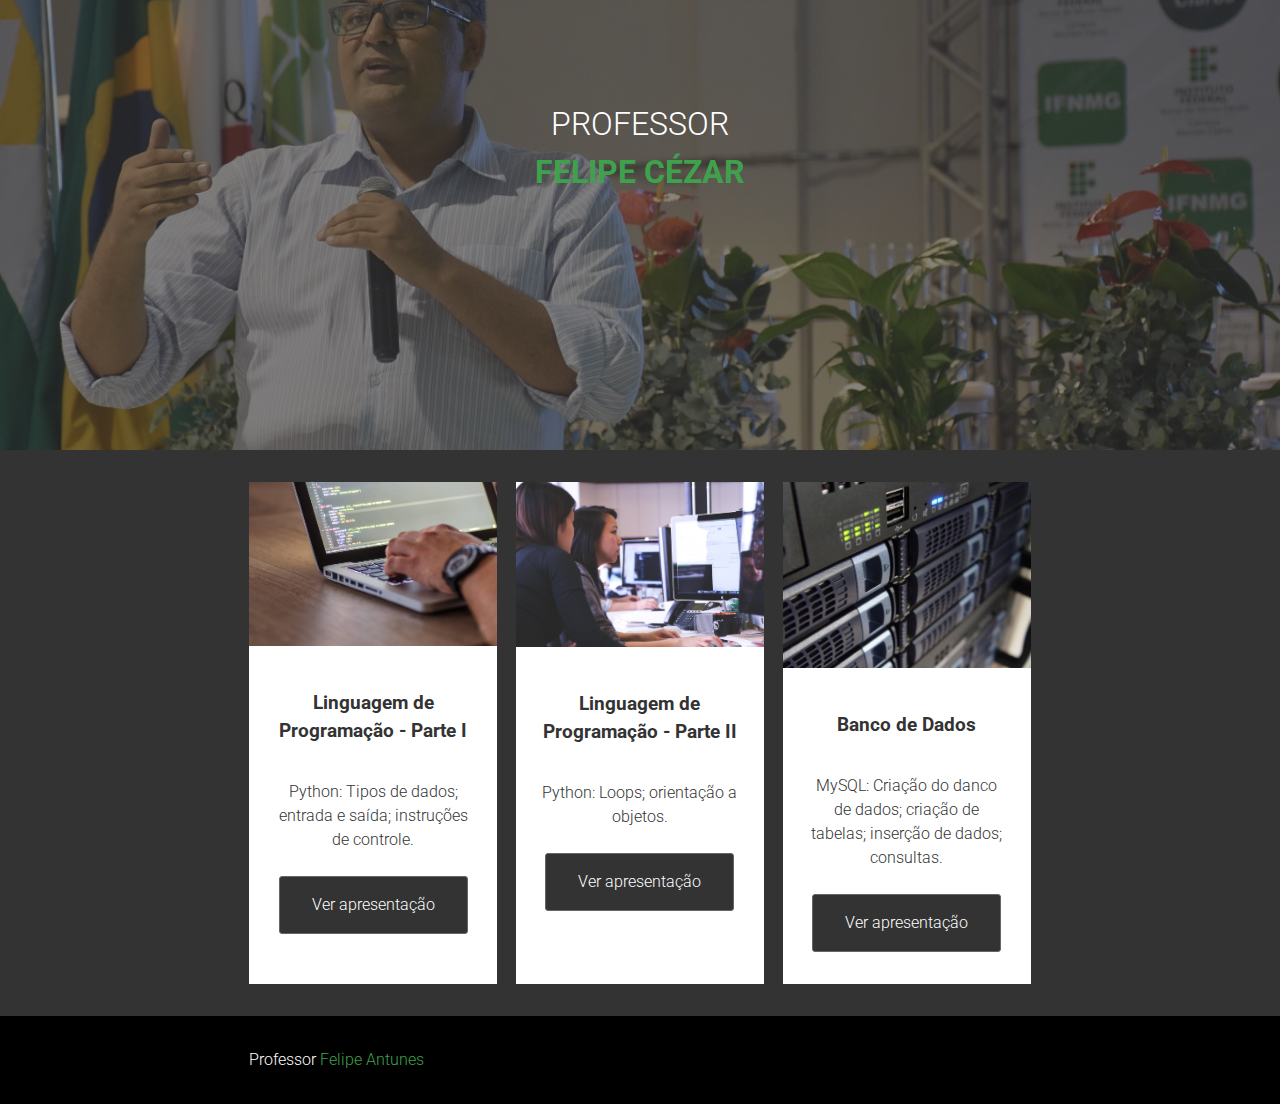
<file: index.html>
<!DOCTYPE html>
<html lang="pt-br">
<head>
    <meta charset="UTF-8">
    <meta name="viewport" content="width=device-width, initial-scale=1.0">
    <meta http-equiv="X-UA-Compatible" content="ie=edge">
    <link rel="stylesheet" href="estilo.css">
    <title>Slides</title>
</head>
<body>
    <!-- Cabecalho Vitrine -->
    <header id="vitrine" class="grid">
        <div class="bg-image"></div>
        <div class="conteudo-bloco">
            <h1>Professor <span>Felipe Cézar</span></h1>
            
        </div>
    </header>

    <!-- Area Principal -->
    <main id="principal">

        <!-- Seção B -->
        <section id="secao-b" class="grid">
            <ul>
                <li>
                    <div class="cartao">
                        <img src="./img/imagem-1.jpeg" alt="">
                        <div class="cartao-conteudo">
                            <h3 class="cartao-titulo">Linguagem de Programação - Parte I</h3>
                            <p>Python: Tipos de dados; entrada e saída; instruções de controle.</p>
                            <a href="lp1" class="botao">Ver apresentação</a>
                        </div>
                    </div>
                </li>

                <li>
                    <div class="cartao">
                        <img src="./img/imagem-2.jpg" alt="">
                        <div class="cartao-conteudo">
                            <h3 class="cartao-titulo">Linguagem de Programação - Parte II</h3>
                            <p>Python: Loops; orientação a objetos.</p>
                            <a href="lp2" class="botao">Ver apresentação</a>
                        </div>
                    </div>
                </li>

                <li>
                    <div class="cartao">
                        <img src="./img/imagem-3.jpeg" alt="">
                        <div class="cartao-conteudo">
                            <h3 class="cartao-titulo">Banco de Dados</h3>
                            <p>MySQL: Criação do danco de dados; criação de tabelas; inserção de dados; consultas.</p>
                            <a href="bd1" class="botao">Ver apresentação</a>
                        </div>
                    </div>
                </li>
            </ul>
        </section>
    </main>

    <!-- Rodapé -->

    <footer id="rodape-principal" class="grid">
        <div>Professor <a href="http://felipecezar.com.br" target="_blank">Felipe Antunes</a></div>
    </footer>
    
</body>
</html>
</file>
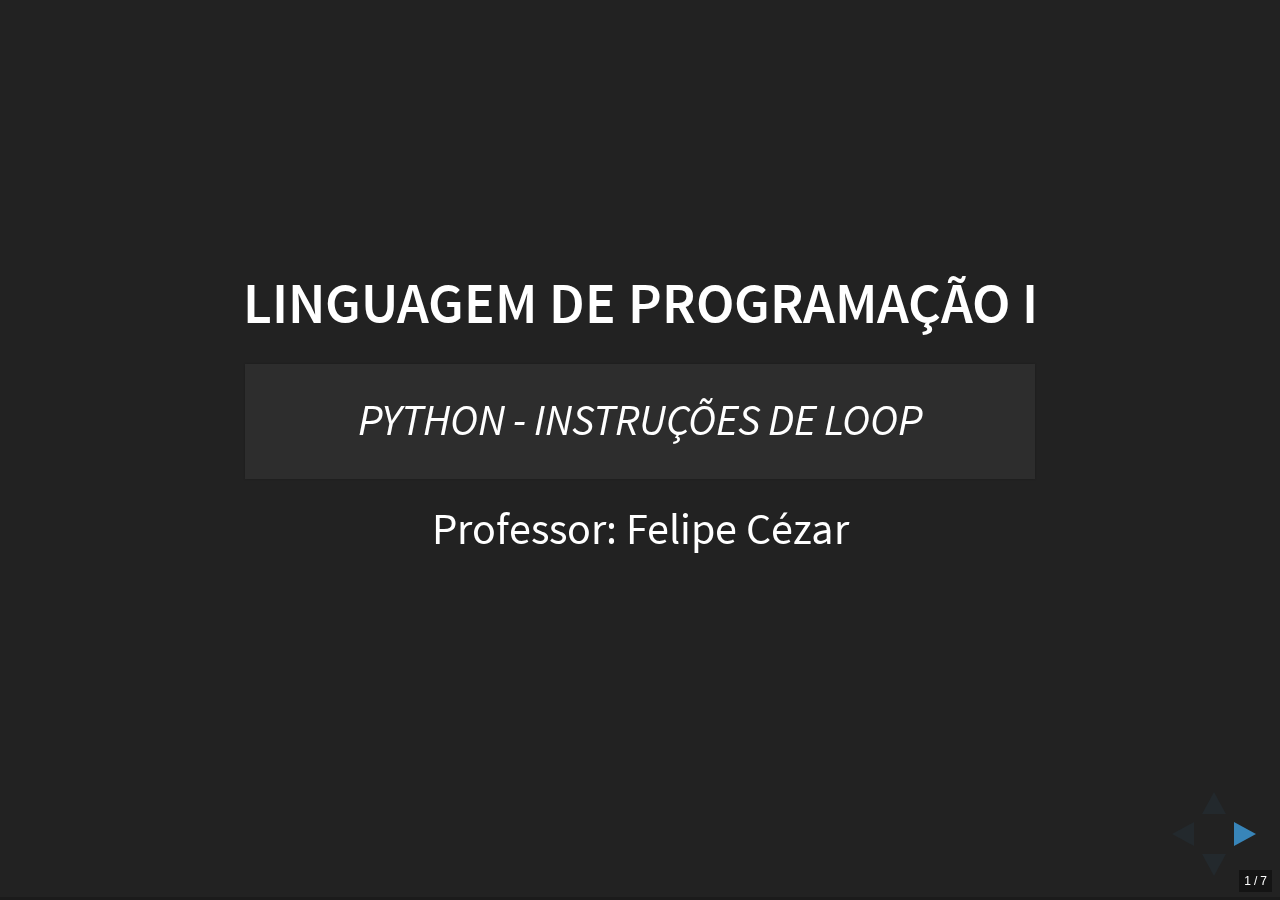
<file: aula-lp1-loop/index.html>
<!doctype html>
<html lang="pt-br">
	<head>
		<meta charset="utf-8">
		<meta name="viewport" content="width=device-width, initial-scale=1.0, maximum-scale=1.0, user-scalable=no">

		<title>Felipe Cézar - Linguagem de Programação I - Python Instruções de lopp</title>

	  <meta name="description" content="Instruções de loop da linguagem de programação Python">
	  <meta name="author" content="Felipe Cézar">

	  <meta name="apple-mobile-web-app-capable" content="yes" />
	  <meta name="apple-mobile-web-app-status-bar-style" content="black-translucent" />

		<link rel="stylesheet" href="css/reveal.css">
		<link rel="stylesheet" href="css/theme/black.css">

		<!-- Theme used for syntax highlighting of code -->
		<link rel="stylesheet" href="lib/css/zenburn.css">

		<!-- Printing and PDF exports -->
		<script>
			var link = document.createElement( 'link' );
			link.rel = 'stylesheet';
			link.type = 'text/css';
			link.href = window.location.search.match( /print-pdf/gi ) ? 'css/print/pdf.css' : 'css/print/paper.css';
			document.getElementsByTagName( 'head' )[0].appendChild( link );
		</script>
		<style>
		.reveal h1,
					 .reveal h2,
					 .reveal h3,
					 .reveal h4,
					 .reveal h5,
					 .reveal h6 {
							 text-transform: none;
					 }
		 .reveal pre {
				width: 100%;
			}
			.reveal section img {
					border: none;
					box-shadow:0 0 0px;
			}
			.reveal table em {
				 color: yellow;
			 }

		</style>

	</head>

<body>
<div class="reveal">
<div class="slides">

<section data-markdown><script type="text/template">
###LINGUAGEM DE PROGRAMAÇÃO I
> PYTHON - INSTRUÇÕES DE LOOP

Professor: Felipe Cézar
</script></section>

<section>
<h2>Instrução de lopp <em>while</em></h2>
<p>O código do bloco de intruções <em>while</em> é execultado enquando a condição da instrução for <em>Verdadeira</em>.</p>
<pre><code data-trim data-noescape>
span = 0
while span < 5 :
	print('Olá, mundo!')
	span = span + 1
</code></pre>
</section>

<section>
<h2>Instrução <em>break</em></h2>
<p>Quando uma instrução <em>break</em> é alcançada, a execução do programa sairá imediatamente do loop <em>while</em>.</p>
<pre><code data-trim data-noescape>
while True:
	nome = input('Digite seu nome: ')
	if nome == 'seu nome':
		break
print('Obrigado!')
</code></pre>
</section>

<section>
<h2>Instrução <em>continue</em></h2>
<p>Quando uma instrução <em>continue</em> é alcançada, a execução do programa retornará imediatamente ao inicio do loop e a condição será avaliada novamente.</p>
<pre><code data-trim data-noescape>
while True:
	nome = input('Digite seu nome: ')
	if nome != 'felipe':
		continue
	senha = input('Olá, Felipe. Qual sua senha:')
	if senha == '123':
		break
print('Acesso autorizado!!')
</code></pre>
</section>


<section>
<h2>Lopp <em>for</em> e função <em>range</em></h2>
<p>Na primeira vez que o loop <em>for</em> é execultado, a variável i é definida como 0. Depois de finalizar uma interação passando por todo o codigo do bloco, a execução retorna ao início do loop e a instrução for incrementará <em>i</em> em 1. A variável <em>i</em> assumirá os valores até o intreiro passado pela função <em>range()</em>.</p>
<pre><code data-trim data-noescape>
print('Meu nome é ')
for i in range(5):
	print('Felipe %d vez(es).' %i)
</code></pre>
</section>

<section>
<h2>Argumentos da função <em>range</em></h2>
<p>Definindo o início e o fim</p>
<pre><code data-trim data-noescape>
for i in range(12,16):
	print(i)
</code></pre>
<p>Definindo o incremento</p>
<pre><code data-trim data-noescape>
for i in range(0,10,2):
	print(i)
</code></pre>
<p>Outras possibilidades</p>
<pre><code data-trim data-noescape>
for i in range(5,-1,-1):
	print(i)
</code></pre>


</section>

<section>
		<h2>Obrigado!</h2>
		<p>Prof. Felipe Cézar</p>
		<p><a href="http://twitter.com/felipecezar">@felipecezar</a></p>

</section>

</div>
</div>

		<script src="lib/js/head.min.js"></script>
		<script src="js/reveal.js"></script>

		<script>
       // Full list of configuration options available at:
       // https://github.com/hakimel/reveal.js#configuration

       Reveal.initialize({
           controls: true,
           progress: true,
           history: true,
           center: true,
           transition: 'slide', // none/fade/slide/convex/concave/zoom
           // Optional reveal.js plugins
           dependencies: [
               { src: 'lib/js/classList.js', condition: function() { return !document.body.classList; } },
               { src: 'plugin/markdown/marked.js', condition: function() { return !!document.querySelector( '[data-markdown]' ); } },
               { src: 'plugin/markdown/markdown.js', condition: function() { return !!document.querySelector( '[data-markdown]' ); } },
               { src: 'plugin/highlight/highlight.js', async: true, condition: function() { return !!document.querySelector( 'pre code' ); }, callback: function() { hljs.initHighlightingOnLoad(); } },
               { src: 'plugin/zoom-js/zoom.js', async: true },
               { src: 'plugin/notes/notes.js', async: true }
           ]
       });
			 Reveal.configure({ slideNumber: 'c/t' });

   </script>
	</body>
</html>
</file>
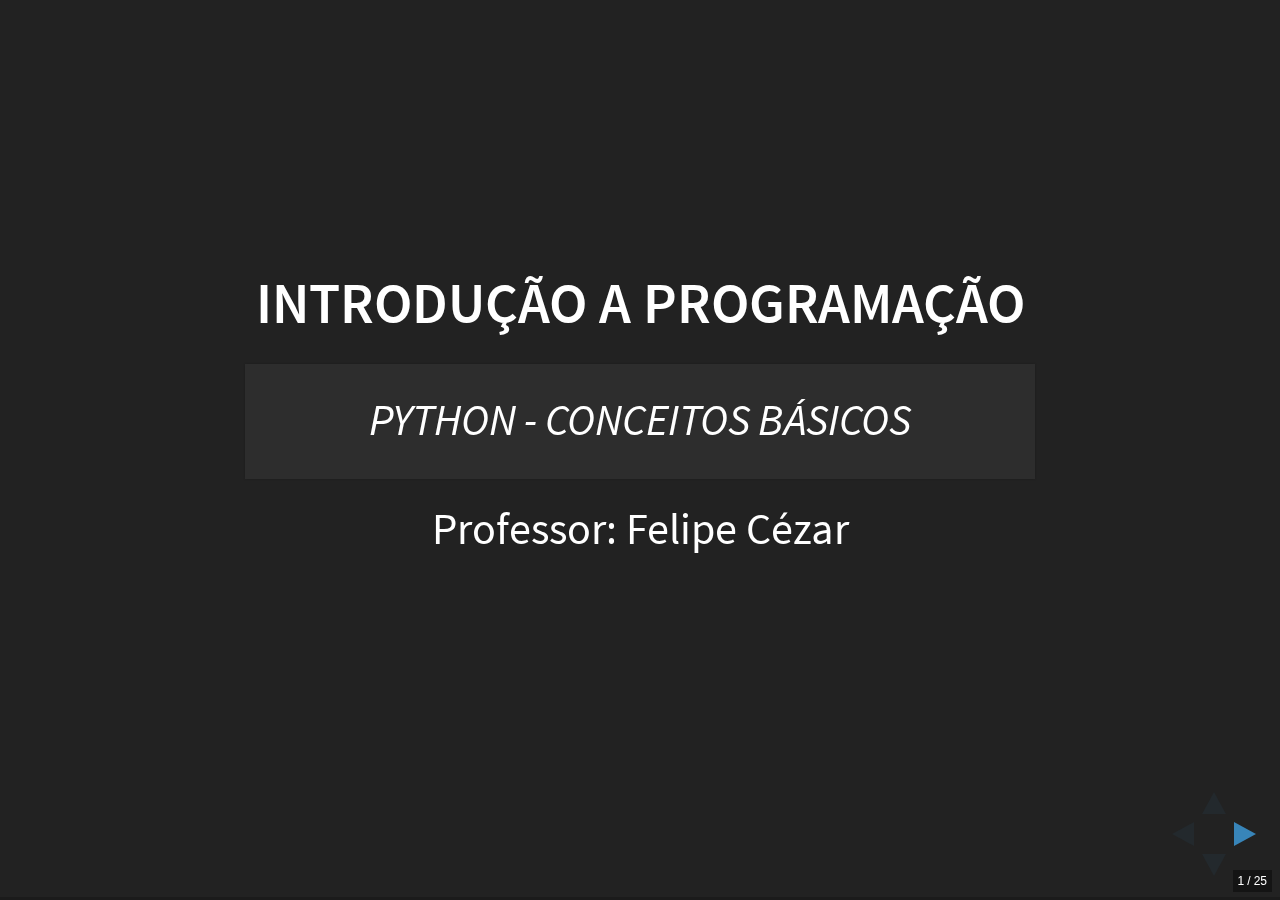
<file: aula-python-2016-p1/index.html>
<!doctype html>
<html lang="pt-br">
	<head>
		<meta charset="utf-8">
		<meta name="viewport" content="width=device-width, initial-scale=1.0, maximum-scale=1.0, user-scalable=no">

		<title>Felipe Cézar - Introdução a Programação - Python Conceitos Básicos</title>

	  <meta name="description" content="Conceitos Básicos da linguagem de programação Python">
	  <meta name="author" content="Felipe Cézar">

	  <meta name="apple-mobile-web-app-capable" content="yes" />
	  <meta name="apple-mobile-web-app-status-bar-style" content="black-translucent" />

		<link rel="stylesheet" href="css/reveal.css">
		<link rel="stylesheet" href="css/theme/black.css">

		<!-- Theme used for syntax highlighting of code -->
		<link rel="stylesheet" href="lib/css/zenburn.css">

		<!-- Printing and PDF exports -->
		<script>
			var link = document.createElement( 'link' );
			link.rel = 'stylesheet';
			link.type = 'text/css';
			link.href = window.location.search.match( /print-pdf/gi ) ? 'css/print/pdf.css' : 'css/print/paper.css';
			document.getElementsByTagName( 'head' )[0].appendChild( link );
		</script>
		<style>
		.reveal h1,
					 .reveal h2,
					 .reveal h3,
					 .reveal h4,
					 .reveal h5,
					 .reveal h6 {
							 text-transform: none;
					 }
		 .reveal pre {
				width: 100%;
			}
			.reveal section img {
					border: none;
					box-shadow:0 0 0px;
			}
			.reveal table em {
				 color: yellow;
			 }

		</style>

	</head>

<body>
<div class="reveal">
<div class="slides">

<section data-markdown><script type="text/template">
###INTRODUÇÃO A PROGRAMAÇÃO
> PYTHON - CONCEITOS BÁSICOS

Professor: Felipe Cézar
</script></section>


<section data-markdown><script type="text/template">
##IDLE - Modo Interativo
![modo_interativo](./assets/images/idle_modo_interativo.png)
</script></section>

<section data-markdown><script type="text/template">
##IDLE - Modo Edição
![modo_edição](./assets/images/idle_modo_editor.png)
</script></section>

<section data-markdown><script type="text/template">
## Tipos comuns de dados

| Tipo de dado    | Exemplo                             |  Python |
| :-------------- | :---------------------------------: |:------: |
| Inteiros        | -2, -1, 0, 1, 2, 10000              |int      |
| Ponto flutuante | -1.25, -1.0, -0.5, 1.0, 5.75        |float    |
| Strings         | 'a', 'aa', "b", 'Olá!', "11 gatos"  |str      |

</script></section>

<section data-markdown><script type="text/template">

## Operadores Matemáticos

| Operador | Operação        | Exemplo |Resuldado|
| :-------:| :------:        | :-----: |:-------:|
| **       | Exponencial     | 2 ** 3  | 8       |
| %        | Módulo/resto    | 22 % 8  | 6       |
| //       | Divisão inteira | 22 // 8 | 2       |
| /        | Divisão         | 22 / 8  | 2.75    |
| *        | Multiplicação   | 3 * 5   | 15      |
| -        | Subtração       | 5 - 3   | 2       |
| +        | Adção           | 2 + 2   | 4       |

</script></section>

<section data-markdown><script type="text/template">
##Nome de variáveis
---
* O nome pode ser constituído somente de uma palavra.                   <!-- .element: class="fragment" data-fragment-index="1" -->
* Somente letras, números e o caracter underscore(_) podem ser usados.  <!-- .element: class="fragment" data-fragment-index="2" -->
* O nome não pode começar com um número.                                 <!-- .element: class="fragment" data-fragment-index="3" -->
</script></section>

<section>
<h2>Operador de atribuição</h2>
<pre><code data-trim data-noescape>
>>> span = 40
>>> span
40
>>> eggs = 2
>>> span + eggs
42
>>> span = span + 2
>>> span
42
>>> span = 'Hello!'
>> span
'Hello'
</code></pre>
</section>

<section>
<h2>Comentários</h2>
<pre><code data-trim data-noescape>
# Todo texto após o sinal de sustenido(hashtag) não é excutado

"""
  Este é um exemplo de um comentário de múltiplas
  linhas em Python. Este tipo de comentário foi testado
  na versão 2.5 rodando no Windows XP. Note que são
  três aspas duplas no ínicio e final do comentário
"""
</code></pre>
</section>

<section>
<h2>Função <em>print()</em></h2>
<p>A função <em>print()</em> exibe na tela o valor tipo string que está entre parênteses.</p>
<pre><code data-trim data-noescape>
print('Olá mundo!')
nome = 'Felipe'
print(nome)
print('Meu nome é ' + nome)
print('Meu nome é %s'%nome)
idade = 18
print('meu nome e %s e minha idade %d.'%(nome,idade))
</code></pre>
</section>

<section>
<h2>Função <em>input()</em></h2>
<p>A função <em>input()</em> espera o usuário digitar um textos no teclado e pressionar <strong>ENTER</strong>.</p>
<pre><code data-trim data-noescape>
nome = input('Digite seu nome: ')
print(nome)
</code></pre>
</section>

<section>

<section>
<h2>Função <em>str()</em>, <em>int()</em> e <em>float()</em></h2>
<p>A função <em>str()</em> converte um valor inteiro ou de ponto flutuante em uma string.<p>
<pre><code data-trim data-noescape>
>>> a = str(15)
>>> a
'15'
</code></pre>
</section>

<section>
<h2>Função <em>str()</em>, <em>int()</em> e <em>float()</em></h2>
<p>A função <em>int()</em> converte uma string de um número ou um valor em ponto flutuante em um interio.</p>
<pre><code data-trim data-noescape>
>>> a = int('15')
>>> a
15
>>> a = int('9.75')
>>> a
9
</code></pre>
</section>

<section>
<h2>Função <em>str()</em>, <em>int()</em> e <em>float()</em></h2>
<p>A função <em>float()</em> converte uma string de um ponto flutuante em um ponto flutuante.</p>
<pre><code data-trim data-noescape>
>>> a = float('9.75')
>>> a
9.75
>>> b = float(5)
>>> b
5.0
</code></pre>
</section>

</section>

<section data-markdown><script type="text/template">
<h2> Operadores de comparação</h2>

| Operador | Significado      |
| :------: | :--------------  |
| ==       | Igual a          |
| !=       | Diferente de     |
| <        | Menor que        |
| >        | Maior que        |
| <=       | Menor ou igual a |
| >=       | Maior ou igual a |

</script></section>
<section>

<section data-markdown><script type="text/template">
<h2> Operadores de Booleanos</h2>
> Tabela verdade <em>and</em>.

| Expressão                     | Resultado  |
| :---------------------------  | :--------: |
| Verdade <em>and</em> Verdade  | Verdade    |
| Verdade <em>and</em> Falso    | Falso      |
| Falso &nbsp;&nbsp;&nbsp;&nbsp;&nbsp;<em>and</em> Verdade    | Falso      |
| Falso &nbsp;&nbsp;&nbsp;&nbsp;&nbsp;<em>and</em> Falso     | Falso      |

</script></section>

<section data-markdown><script type="text/template">
<h2> Operadores de Booleanos</h2>
> Tabela verdade <em>or</em>

| Expressão                     | Resultado  |
| :---------------------------  | :--------: |
| Verdade <em>or</em> Verdade   | Verdade    |
| Verdade <em>or</em> Falso     | Verdade    |
| Falso &nbsp;&nbsp;&nbsp;&nbsp;&nbsp;<em>or</em> Verdade     | Verdade    |
| Falso &nbsp;&nbsp;&nbsp;&nbsp;&nbsp;<em>or</em> Falso      | Falso      |

</script></section>

<section data-markdown><script type="text/template">
<h2> Operadores de Booleanos</h2>
> Tabela verdade <em>not</em>

| Expressão            | Resultado  |
| :------------------- | :--------: |
| <em>not</em> Verdade | Falso      |
| <em>not</em> Falso   | Verdade    |


</script></section>
</section>

<section>

<section>
<h2>Instrução de controle de fluxo <em>if</em></h2>
<p>O bloco da instrução <em>if</em> será execultado somente quando a condição da instrução for <strong>Verdadeira</strong>.</p>
<pre><code data-trim data-noescape>
if <em>CONDIÇÃO</em> :
	<em>BLOCO DE INSTRUÇÕES</em>
</code></pre>
</section>

<section>
<p> Faça um programa que verifique se um carro é novo ou velho. Seo carro tiver pelo menos três anos é novo.</p>
</section>

<section>

<pre><code data-trim data-noescape>
idade = int(input("Digite a idade de seua carro: "))
if idade <= 3:
    print("Seu carro é novo")
if idade > 3:
    print("Seu carro é velho")
</code></pre>

</section>
</section>

<section>

<section>
<h2>Instrução de controle de fluxo <em>else</em></h2>
<p>O bloco da instrução <em>else</em> será execultado somente quando a condição da instrução <em>if</em> for <strong>Falsa</strong>.</p>
<pre><code data-trim data-noescape>
if <em>CONDIÇÃO</em> :
	<em>BLOCO DE INSTRUÇÕES</em>
else:
	<em>BLOCO DE INSTRUÇÕES</em>
</code></pre>
</section>

<section>
<p> Faça o mesmo programa que verifica se um carro é novo, utilizando agora a instrução <em>else</em>.</p>
</section>

<section>

<pre><code data-trim data-noescape>
idade = int(input("Digite a idade de seua carro: "))
if idade <= 3:
    print("Seu carro é novo")
else:
    print("Seu carro é velho")
</code></pre>

</section>
</section>

<section>
<h2>Instrução de controle de fluxo <em>elif</em></h2>
<p>O bloco da instrução <em>elif</em> será execultado somente quando todas as condições anteriores forem <strong>Falsas</strong>.</p>
<pre><code data-trim data-noescape>
if <em>CONDIÇÃO</em> :
	<em>BLOCO DE INSTRUÇÕES</em>
elif <em>CONDIÇÃO</em>:
	<em>BLOCO DE INSTRUÇÕES</em>
elif <em>CONDIÇÃO</em>:
	<em>BLOCO DE INSTRUÇÕES</em>
</code></pre>
</section>

</section>


<section>
		<h2>Obrigado!</h2>
		<p>Prof. Felipe Cézar</p>
		<p><a href="http://twitter.com/felipecezar">@felipecezar</a></p>

</section>

</div>
</div>

		<script src="lib/js/head.min.js"></script>
		<script src="js/reveal.js"></script>

		<script>
       // Full list of configuration options available at:
       // https://github.com/hakimel/reveal.js#configuration

       Reveal.initialize({
           controls: true,
           progress: true,
           history: true,
           center: true,
           transition: 'slide', // none/fade/slide/convex/concave/zoom
           // Optional reveal.js plugins
           dependencies: [
               { src: 'lib/js/classList.js', condition: function() { return !document.body.classList; } },
               { src: 'plugin/markdown/marked.js', condition: function() { return !!document.querySelector( '[data-markdown]' ); } },
               { src: 'plugin/markdown/markdown.js', condition: function() { return !!document.querySelector( '[data-markdown]' ); } },
               { src: 'plugin/highlight/highlight.js', async: true, condition: function() { return !!document.querySelector( 'pre code' ); }, callback: function() { hljs.initHighlightingOnLoad(); } },
               { src: 'plugin/zoom-js/zoom.js', async: true },
               { src: 'plugin/notes/notes.js', async: true }
           ]
       });
			 Reveal.configure({ slideNumber: 'c/t' });

   </script>
	</body>
</html>
</file>
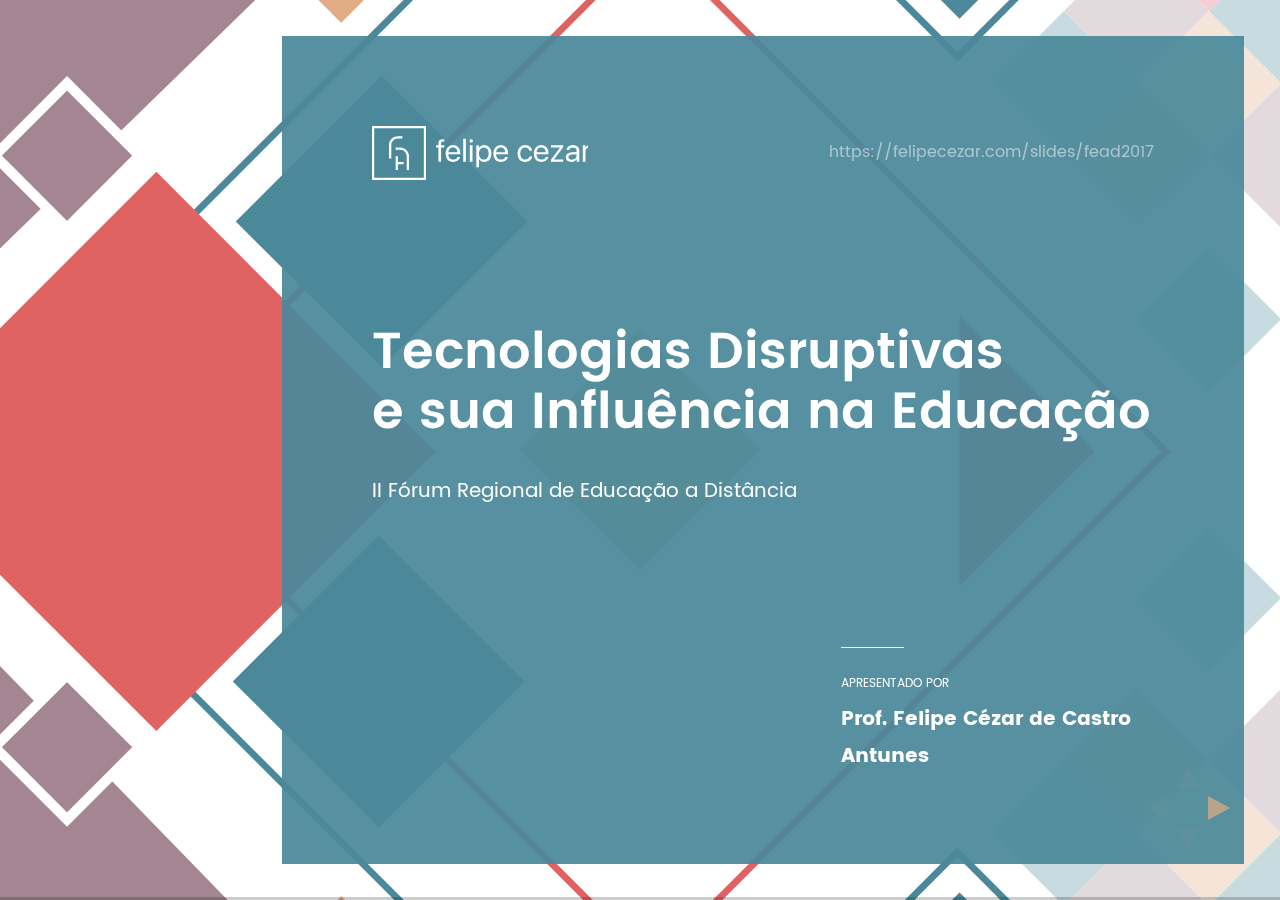
<file: fead2017/index.html>
<!doctype html>
<html>
<head>
	<meta charset="utf-8">
	<meta name="viewport" content="width=device-width, initial-scale=1.0, maximum-scale=1.0, user-scalable=no">

	<title>Tecnologias Disruptivas e sua Influencia na Educação</title>

	<link rel="stylesheet" href="lib/css/font-awesome.min.css">
	<link rel="stylesheet" href="css/reveal.css">
	<link rel="stylesheet" href="css/theme/felipe.css">
	<link rel="stylesheet" href="css/presentation.css">

	<!-- Theme used for syntax highlighting of code -->
	<link rel="stylesheet" href="lib/css/zenburn.css">

	<link rel="icon" href="lib/felipe/logo/radiant-orange/mark-knockout.svg"/>

	<!-- Printing and PDF exports -->
	<script>
      var link = document.createElement( 'link' );
      link.rel = 'stylesheet';
      link.type = 'text/css';
      link.href = window.location.search.match( /print-pdf/gi ) ? 'css/print/pdf.css' : 'css/print/paper.css';
      document.getElementsByTagName( 'head' )[0].appendChild( link );
	</script>
</head>
<body>
<div class="reveal pattern--stream">
	<div class="slides">
		<section style="background-color: transparent;">

			<section class="title" id="title">
				<div class="grid-wrapper">
					<div class="header">
						<div class="logo logo--full"><span class="visually-hidden">Felipe</span></div>
					</div>
					<div class="content">
						<h1>Tecnologias Disruptivas </br> e sua Influência na Educação</h1>
						<div class="description">
							II Fórum Regional de Educação a Distância
						</div>
					</div>
					<div class="credit">
						<hr/>
						<div class="label">Apresentado por</div>
						<div class="name">Prof. Felipe Cézar de Castro Antunes</div>
					</div>
					<div class="presentation-url">https://felipecezar.com/slides/fead2017</div>
				</div>
			</section>

		</section>
<!-- ************************************************************************************************************ -->
		<section>

<!-- ............................................................................................................ -->		
			<section class="color--dark bg-img left" id="educacao-futuro">
				<div class="grid-wrapper">
					<div class="header">
						<div class="logo"></div>
						<div class="section">Futuro?</div>
					</div>
					<div class="content">
						<aside>
							<h2>A Educação será <br/>relevante no Futuro?</h2>
						</aside>
					</div>
				</div>
			</section>
<!-- ............................................................................................................ -->		
			<section class="color--light bg-img" id="disruptiva">
				<div class="grid-wrapper">
					<div class="header">
						<div class="logo"></div>
						<div class="section">Incremental vs Disruptiva</div>
					</div>
				</div>
			</section>
<!-- ............................................................................................................ -->		
			<section class="color--dark bg-img" id="exponencial">
				<div class="grid-wrapper">
					<div class="header">
						<div class="logo"></div>
						<div class="section">O Poder do Exponencial</div>
					</div>
					<div class="content">
						<aside>
							<ul>
								<li class="fragment fade-in">12 dobras: recorde mundial</li>
								<li class="fragment fade-in">30 dobras: chegariamos até o espaço</li>
								<li class="fragment fade-in">42 dobras: distância da lua</li>
								<li class="fragment fade-in">51 dobras: distância do sol</li>
								<li class="fragment fade-in">103 dobras: diametro do universo</li>
							</ul>
						</aside>
					</div>
				</div>
			</section>
<!-- ............................................................................................................ -->
			<section class="color--dark bg-img" id="lei-moore">
				<div class="grid-wrapper">
					<div class="header">
						<div class="logo"></div>
						<div class="section">Lei de Moore</div>
					</div>
					<div class="content">
						<aside class="fragment fade-in">
							<h2>Gordon Moore</h2>
							<hr/>
							<p class="fragment fade-in"> "O poder de processamento </br>dos computadores dobraria</br> a cada 18 meses"</p>
						</aside>
					</div>
				</div>
			</section>
<!-- ............................................................................................................ -->
			<section class="color--light bg-img" id="aceleracao-tecnologias">
				<div class="grid-wrapper">
					<div class="header">
						<div class="logo"></div>
						<div class="section">Aceleração das Tecnologias</div>
					</div>
				</div>
			</section>
<!-- ............................................................................................................ -->
			<section class="color--dark bg-img" id="ds-exponenciais">
				<div class="grid-wrapper">
					<div class="header">
						<div class="logo"></div>
						<div class="section">6 "DS" Exponenciais</div>
					</div>
					<div class="content">
						<aside>

							<ul>
								<li class="fragment fade-in">Digitalização</li>
								<li class="fragment fade-in">Decepção</li>
								<li class="fragment fade-in">Disrupção</li>
								<li class="fragment fade-in">Desmonetização</li>
								<li class="fragment fade-in">Desmaterialização</li>
								<li class="fragment fade-in">Democratização</li>
							</ul>
							<hr/>
							<span class="reference">
								<a href="http://www.amazon.com.br/Bold-Create-Wealth-Impact-World/">Bold(2016) Peter Diamandis</a>
							</span>
							
						</aside>
					</div>
				</div>
			</section>
<!-- ............................................................................................................ -->
			<section class="color--dark bg-img left" id="impressao3d">
				<div class="grid-wrapper">
					<div class="header">
						<div class="logo"></div>
						<div class="section">Impressora 3D</div>
					</div>
					<div class="content">
						<aside>
							<ul>
								<li>2007 : U$ 40.000,00 </li>
								<li>2017 : U$ 50,00</li>
							</ul>
						</aside>
					</div>
				</div>
			</section>
<!-- ............................................................................................................ -->
			<section class="color--light bg-img left" id="robotica-industrial">
				<div class="grid-wrapper">
					<div class="header">
						<div class="logo"></div>
						<div class="section">Braço Robotico Industrial</div>
					</div>
					<div class="content">
						<aside>
							<ul>
								<li>2008 : U$ 500.000,00 </li>
								<li>2013 : U$ 22.000,00</li>
							</ul>
						</aside>
					</div>
				</div>
			</section>
<!-- ............................................................................................................ -->
			<section class="color--dark bg-img" id="drone">
				<div class="grid-wrapper">
					<div class="header">
						<div class="logo"></div>
						<div class="section">Drone</div>
					</div>
					<div class="content">
						<aside>
							<ul>
								<li>2007 : U$ 100.000,00 </li>
								<li>2013 : U$ 700,00</li>
							</ul>
						</aside>
					</div>
				</div>
			</section>
<!-- ............................................................................................................ -->
			<section class="color--dark bg-img" id="energia-solar">
				<div class="grid-wrapper">
					<div class="header">
						<div class="logo"></div>
						<div class="section">Energia Solar</div>
					</div>
					<div class="content">
						<aside>
							<ul>
								<li>1984 : U$ 30,00 Kwh</li>
								<li>2017 : U$ 0,02 Kwh</li>
							</ul>
						</aside>
					</div>
				</div>
			</section>
<!-- ............................................................................................................ -->
			<section class="color--dark bg-img" id="biotecnologia">
				<div class="grid-wrapper">
					<div class="header">
						<div class="logo"></div>
						<div class="section">Mapeamento DNA</div>
					</div>
					<div class="content">
						<aside>
							<ul>
								<li>2007 : U$ 10.000,00</li>
								<li>2014 : U$ 1.000,00</li>
							</ul>
						</aside>
					</div>
				</div>
			</section>

		</section>
<!-- ************************************************************************************************************ -->
		<section>
			<section class="color--dark bg-img" id="maker">
				<div class="grid-wrapper">
					<div class="header">
						<div class="logo"></div>
						<div class="section">Movimento Maker</div>
					</div>
					<div class="content">
						<aside>
							<h2>Maker</h2>
							<hr/>
							<ul>
								<li class="fragment fade-in">Qualquer pessoa</li>
								<li class="fragment fade-in">Produzir, criar e distribuir</li>
								<li class="fragment fade-in">Qualquer produto</li>
							</ul>
						</aside>
					</div>
				</div>
			</section>
<!-- ............................................................................................................ -->
			<section class="color--dark bg-img left" id="industria4">
				<div class="grid-wrapper">
					<div class="header">
						<div class="logo"></div>
						<div class="section">Indrustria 4.0</div>
					</div>
					<div class="content">
						<aside>
							<h2>Indrustria 4.0</h2>
							<hr/>
							<ul>
								<li class="fragment fade-in">Forte customização</li>
								<li class="fragment fade-in">Alta flexbilidade</li>
								<li class="fragment fade-in">Produção em massa</li>
							</ul>
						</aside>
					</div>
				</div>
			</section>
<!-- ............................................................................................................ -->
			<section class="color--dark bg-img" id="revolucao-industrial">
				<div class="grid-wrapper">
					<div class="header">
						<div class="logo"></div>
						<div class="section">4ª Revolução Indrustrial</div>
					</div>
					<div class="content">
						<aside>
							<h2>A Nova<br/> Revolução<br/> Indrustrial</h2>
							<hr/>
							<ul>
								<li class="fragment fade-in">1ª Mecanização</li>
								<li class="fragment fade-in">2ª Linhas de montagem</li>
								<li class="fragment fade-in">3ª Automação</li>
								<li class="fragment fade-in">4ª ???</li>
							</ul>
						</aside>
					</div>
				</div>
			</section>
<!-- ............................................................................................................ -->
			<section class="color--dark bg-img" id="iot">
				<div class="grid-wrapper">
					<div class="header">
						<div class="logo"></div>
						<div class="section">Internet das Coisa (IoT)</div>
					</div>
					<div class="content">
						<aside>
							<h2>Internet <br/>das Coisa (IoT)</h2>
							<h6>Internet of Things</h6>
							<hr/>
							<ul>
								<li class="fragment fade-in">"Coisa" interligadas</li>
								<li class="fragment fade-in">Sensores e/ou atuadores</li>
							</ul>
						</aside>	
					</div>
				</div>
			</section>
<!-- ............................................................................................................ -->
			<section class="color--dark bg-img" id="bigdata">
				<div class="grid-wrapper">
					<div class="header">
						<div class="logo"></div>
						<div class="section">Big Data</div>
					</div>
					<div class="content">
						<aside>
							<h2>Big Data</h2>
							<hr/>
							<ul>
								<li class="fragment fade-in">Volume brutal de dados</li>
								<li class="fragment fade-in">Informações complexas</li>
							</ul>
						</aside>	
					</div>
				</div>
			</section>

		</section>
<!-- ************************************************************************************************************ -->
		<section class="color--light bg-img" id="novas-geracoes">
			<div class="grid-wrapper">
				<div class="header">
					<div class="logo"></div>
					<div class="section">Novas gerações</div>
				</div>
				<div class="content">
					<aside class="fragment fade-in">
						<h2>Valores</h2>
						<hr/>
						<ul>
							<li class="fragment fade-in">Liderança</li>
							<li class="fragment fade-in">Menos preconceitos</li>
							<li class="fragment fade-in">Fazer a diferença no mundo</li>
							<li class="fragment fade-in">Crescer pelo proprio mérito</li>
						</ul>
					</aside>	
				</div>
			</div>
		</section>
<!-- ************************************************************************************************************ -->
		<section>
			
			<section class="color--dark bg-img left" id="educacao-contexto">
				<div class="grid-wrapper">
					<div class="header">
						<div class="logo"></div>
						<div class="section">Modelo de educação atual</div>
					</div>
					<div class="content">
						<aside class="fragment fade-in">
							<h2 >O modelo de educação atual<br/>é adequado ao momento que vivemos?</h2>
						</aside>
					</div>
				</div>
			</section>
<!-- ............................................................................................................ -->
			<section class="color--dark bg-img" id="profissoes-extintas">
				<div class="grid-wrapper">
					<div class="header">
						<div class="logo"></div>
						<div class="section">Profissões Extintas</div>
					</div>
				</div>
			</section>
<!-- ............................................................................................................ -->
		<section class="color--light bg-img" id="profissoes-ameacadas">
				<div class="grid-wrapper">
					<div class="header">
						<div class="logo"></div>
						<div class="section">Profissões Ameaçadas</div>
					</div>
					<div class="content">
						<aside class="fragment fade-in">
							<h2>Profissões Ameaçadas</h2>
							<hr/>
							<table>
								<tr>
									<td>Contador na área de impostos</td>
									<td> 98,7%</td>
								</tr>
								<tr>
									<td>Assistente de empréstimos</td>
									<td>98,4%</td>
								</tr>
								<tr>
									<td>Programador de computadores</td>
									<td>48,1%</td>
								</tr>
								<tr>
									<td>Operador de telemarketing</td>
									<td>99%</td>
								</tr>
								<tr>
									<td>Caixa supermercado</td>
									<td> 97,1%</td>
								</tr>
								<tr>
									<td>Motorista de caminhão</td>
									<td>97,8%</td>
								</tr>
							</table>
							<hr/>
							<span class="reference">
								<a href="https://www.oxfordmartin.ox.ac.uk/downloads/academic/The_Future_of_Employment.pdf">The Future of Employment</a>		
							</span> 
						</aside>
					</div>
				</div>
			</section>

<!-- ............................................................................................................ -->
			<section class="color--dark bg-img" id="futuro-emprego">
				<div class="grid-wrapper">
					<div class="header">
						<div class="logo"></div>
						<div class="section">Futuro dos Empregos</div>
					</div>
					<div class="content">
						<aside  class="fragment fade-in">
							60% dos jovens <br/>
							são preparados <br/>
                            para profissões <br/>
                            que não vão mais <br/>
                            existir
							<hr/>
							<div class="reference">
						    <a href="http://www.fya.org.au/wp-content/uploads/2015/08/fya-future-of-work-report-final-lr.pdf">The new work order - FYA</a>
					        </div>
						</aside>
					</div>


				</div>
			</section>
<!-- ............................................................................................................ -->
			<section class="color--dark bg-img left" id="problemas">
				<div class="grid-wrapper">
					<div class="header">
						<div class="logo"></div>
						<div class="section">Tipos de problemas</div>
					</div>
					<div class="content">
						<aside class="fragment fade-in">
							<h2>Problemas</h2>
							<hr/>
							<ul>
								<li class="fragment fade-in">Simples</li>
								<li class="fragment fade-in">Complicados</li>
								<li class="fragment fade-in">Complexos</li>
							</ul>
						</aside>	
					</div>
				</div>
			</section>

		</section>
<!-- ************************************************************************************************************ -->
		<section>

			<section class="color--dark bg-img" id="hipotese-educacao">
				<div class="grid-wrapper">
					<div class="header">
						<div class="logo"></div>
						<div class="section">Hipótese para a Educação</div>
					</div>
					<div class="content">
						<aside>
							<h2>
								<span class="fragment fade-in">Contexto</span><br/>
								<span class="fragment fade-in">+ Comportamento</span><br/>
								<span class="fragment fade-in">+ Tecnologia</span> 
							</h2>
							<hr/>
							<ul>
								<li class="fragment fade-in">Baseado em projetos</li>
								<li class="fragment fade-in">Ciclos de aprendizado</li>
								<li class="fragment fade-in">Construção de algo real</li>
							</ul>
						</aside>	
					</div>
				</div>
			</section>
<!-- ............................................................................................................ -->

			<section class="color--dark bg-img left" id="aprender-programar">
				<div class="grid-wrapper">
					<div class="header">
						<div class="logo"></div>
						<div class="section">Aprender Programação</div>
					</div>
					<div class="content">
						<aside class="fragment fade-in">
							<h2>Todos<br/>devem aprender <br/>programação</h2>
							<hr/>
							<ul>
								<li class="fragment fade-in">Entender sobre tecnologia</li>
								<li class="fragment fade-in">Estimular o raciocínio lógico</li>
								<li class="fragment fade-in">Melhorar o trabalho</li>
							</ul>
						</aside>	
					</div>
				</div>
			</section>

		</section>

<!-- ************************************************************************************************************ -->
		<section class="color--dark bg-img left" id="about">
			<div class="grid-wrapper">
				<div class="header">
					<div class="logo"></div>
					<div class="section">Obrigada!</div>
				</div>
				<div class="content">
					<aside class="fragment fade-in">
                        <h2>A Educação será <br/>relevante no Futuro?</h2>
                        
	                    <span class="fragment fade-in">
						    <hr/>
                            <h2>Obrigado!!!</h2>
						    <ul class="accounts">
							    <li class="github"><a href="https://github.com/felipecezar"><i class="fa fa-github"></i> <span>felipecezar</span></a></li>
							    <li class="telegram"><a href="https://t.me/felipeantunes"><i class="fa fa-telegram"></i> <span>felipeantunes</span></a></li>
							    <li class="envelope"><a href="#"><i class="fa fa-envelope"></i> <span> felipe.antunes</span></a></li>
						    </ul>
                        </span>
					</aside>
				</div>
			</div>
		</section>
		
	</div>
</div>

<script src="lib/js/head.min.js"></script>
<script src="js/reveal.js"></script>

<script>
  // More info about config & dependencies:
  // - https://github.com/hakimel/reveal.js#configuration
  // - https://github.com/hakimel/reveal.js#dependencies
  Reveal.initialize({
    center: false,
    width: "100%",
    height: "100%",
    margin: 0,
    minScale: 1,
    maxScale: 1,
    history: true,

    // Arrow keys progress through sub-slides
//    keyboard: {
//      39: 'next', // right key
//      37: 'prev'  // left key
//    },

    dependencies: [
      { src: 'plugin/markdown/marked.js' },
      { src: 'plugin/markdown/markdown.js' },
      { src: 'plugin/notes/notes.js', async: true },
      {
        src: 'plugin/highlight/highlight.js',
        async: true,
        condition: function () {
          // Trim whitespace from code blocks, and prevent HTML escaping by default.
          // This must be done before the plugin is loaded.
          Array.prototype.forEach.call(
              document.querySelectorAll('pre code'),
              function (element) {
                if (!element.hasAttribute('data-notrim')) {
                  element.setAttribute('data-trim', '');
                }
                if (!element.hasAttribute('data-escape')) {
                  element.setAttribute('data-noescape', '');
                }
              }
          );
          return true;
        },
        callback: function () {
          hljs.initHighlightingOnLoad();
        }
      }
    ]
  });
</script>
</body>
</html>
</file>
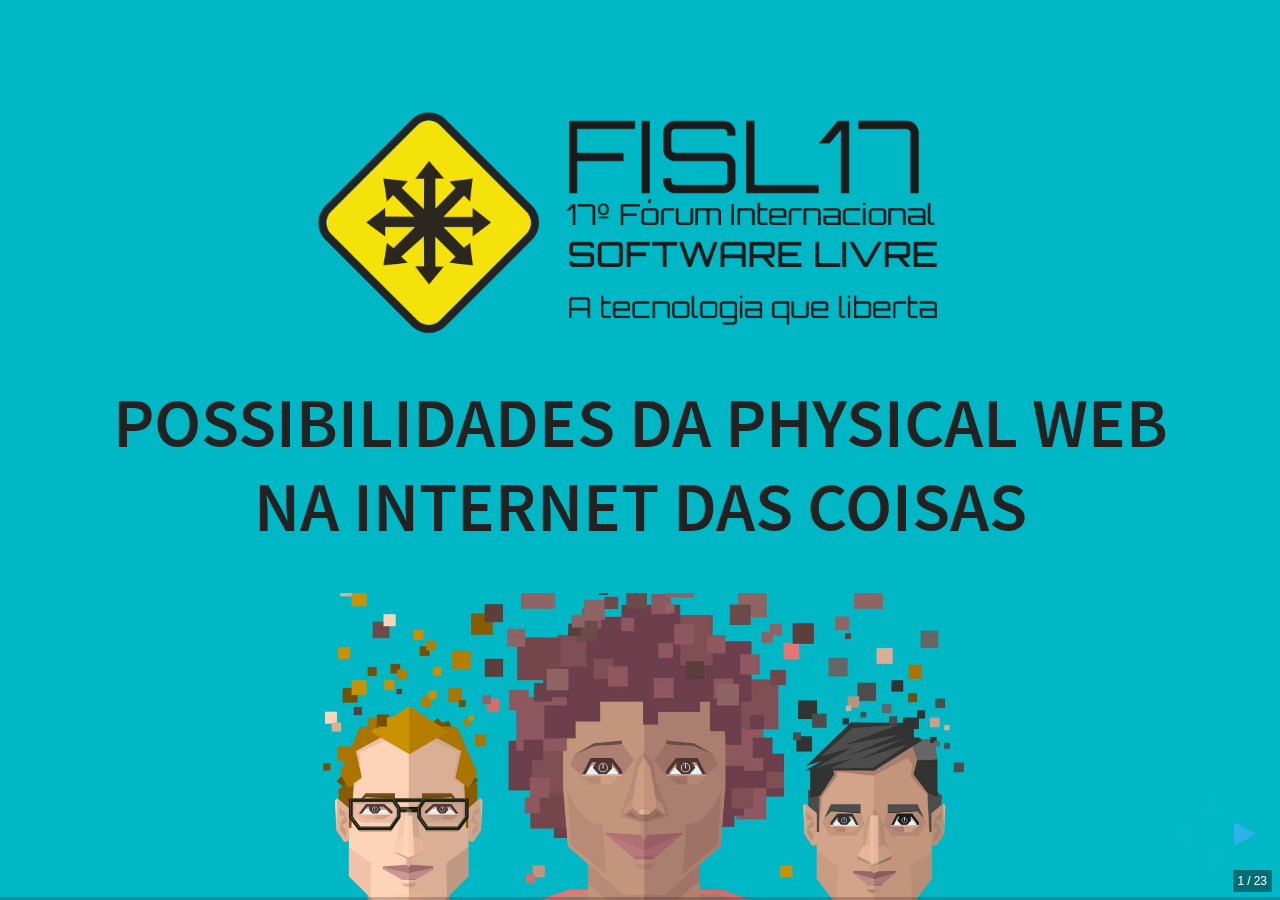
<file: physical-web/index.html>
<!doctype html>
<html lang="pt-br">
	<head>
		<meta charset="utf-8">
		<meta name="viewport" content="width=device-width, initial-scale=1.0, maximum-scale=1.0, user-scalable=no">

		<title>FISL17 - Possibilidades da Physical Web no IoT- Felipe Cezar</title>

	  <meta name="description" content="Palestra apresentada no FISL17 com o tema Possibilidades da Phycal Web na Internet das Coisas">
	  <meta name="author" content="Felipe Cézar">

	  <meta name="apple-mobile-web-app-capable" content="yes" />
	  <meta name="apple-mobile-web-app-status-bar-style" content="black-translucent" />

		<link rel="stylesheet" href="css/reveal.css">
		<link rel="stylesheet" href="css/theme/black.css">

		<!-- Theme used for syntax highlighting of code -->
		<link rel="stylesheet" href="lib/css/zenburn.css">

		<!-- Printing and PDF exports -->
		<script>
			var link = document.createElement( 'link' );
			link.rel = 'stylesheet';
			link.type = 'text/css';
			link.href = window.location.search.match( /print-pdf/gi ) ? 'css/print/pdf.css' : 'css/print/paper.css';
			document.getElementsByTagName( 'head' )[0].appendChild( link );
		</script>
		<style>
		.reveal h1,
					 .reveal h2,
					 .reveal h3,
					 .reveal h4,
					 .reveal h5,
					 .reveal h6 {
					 	color: #2b261e;
						text-transform: none;
					 }
		 .reveal pre {
				width: 100%;
			}
			.reveal section img {
					border: none;
					box-shadow:0 0 0px;
			}
			.reveal table em {
				 color: yellow;
			 }

		</style>

	</head>

<body>
<div class="reveal">
<div class="slides">

<section data-background="#00b8c5">
	<img width = "60%" src="./assets/images/fisl01.png">	
	<h2>POSSIBILIDADES DA PHYSICAL WEB NA INTERNET DAS COISAS</h2>
	<img width = "60%" src="./assets/images/fisl02.png">	
</section>

<section>

	<section data-background="#00b8c5">
		<h2>Como funciona a Web</h2>
		<!-- <img width = "60%" src="./assets/images/fisl02.png"> -->
		<ul>
			<li>A World Wide Web possibilitou a interconexão entre computadores</li>
			<li>As tecnologias aplicadas nos navegadores tiveram grades avanços</li>
			<li>...mas, tem uma coisa que não nos navegadores...</li>
		</ul>
	</section>

	<section data-background="#00b8c5">
		<img height = "300" src="./assets/images/mosaic.png">
		<img height = "300" src="./assets/images/firefox.jpg">
	</section>

</section>



<section data-background="#00b8c5">
	<h3>Interação entre a web e o mundo físico </h3>
	<img width = "60%" src="./assets/images/qrcode.jpg">
	<p>Será que realmente funciona ?</p>
	<p>E se as "coisas" possuíssem a capacidade de se comunicar e fornecer informações sobre elas ?</p>
</section>
<section>
	<section data-background="#00b8c5">
		<h3>Physical Web</h3>
		<img height = "150" src="./assets/images/physicalweb.png">
	<!-- 	<img height = "150" src="./assets/images/eddystone.png"> -->
		<ul>
			<li>Propõem aplicar os mecanismos da web no mundo real</li>
		</ul>
	</section>
	<section data-background="#00b8c5">
		<h3>Como isso funciona?</h3>
		<p>Web Tradicional</p>
		<img src="./assets/images/web-tradicional.png">
		<p>Web física</p>
		<img src="./assets/images/web-fisica.png">
	</section>

</section>


<section data-background="#00b8c5">
	<h3>Porque utilizar a Physical Web na IoT?</h3>

	<ul>
		<li>Haverá uma explosão no numero de dispositivos inteligentes</li>
		<li>Imaginar que cada dispositivo terá seu próprio aplicativo nativo não é algo realista</li>
		<li>Existem casos onde um não há a necessidade de um aplicativo nativo</li>
		<li>A Physical Web não propõem a substituição dos aplicativos nativos, apenas possibilitar a interação onde seu uso não é algo pratico</li>
	</ul>

</section>

<section>
	<section data-background="#00b8c5">
		<img src="./assets/images/eddystone.png">
		<ul>
			<li>Anunciado em abril de 2016</li>
			<li>Protocolo aberto</li>
			<li>Define um formato de mensagem para ser enviada por uma baliza de proximidade (BLE)</li>
			<li>Eddystone-URL possui apenas 18 bytes para o envio da url</li>
		</ul>
	</section>
	<section data-background="#00b8c5">

	<img src="./assets/images/balizas.png">

	</section>
	<section data-background="#00b8c5">

		<img width = "50%" src="./assets/images/RPi.jpg">
		<img width = "30%" src="./assets/images/usb-bluetooth.jpg">

	</section>

	<section data-background="#00b8c5">
		<h1>bleno</h1>
		<p>Modulo Node.js - Implementa o BLE peripherals.</p>				
		<a href="https://github.com/sandeepmistry/bleno">github.com/sandeepmistry/bleno</a>
	</section>

</section>

<section data-background="#00b8c5">
	<h2>Possibilidades da Physical Web na IoT</h2>
	<ul>
		<li>Transmitir a URL de uma pagina com informações sobre o dispositivo</li>
		<li>As URLs são facilmente compreendidas e bastante flexíveis</li>
		<li>Elas podem apontar para a página HTML informativa , um web aplicativo ou ser utilizada por aplicativo nativo no telefone</li>
		<li>As URLs podem ser estáticas ou dinâmicas</li>
	</ul>
</section>

<section data-background="#00b8c5">
	<h2>E a segurança?</h2>
</section>

<section data-background="#00b8c5">
	<h2>Tecnologias amigas</h2>
	<ul>
		<li>Progressive Web Apps</li>
		<li>Web Bluetooth</li>
	</ul>
</section>

<section>

	<section data-background="#00b8c5">
		<h2>Já posso usar a Web Física no meu smartphone?</h2>
	</section>
	<section data-background="#00b8c5">
		<img src="./assets/images/ativando-pre.png">
	</section>
	<section data-background="#00b8c5">
		<img src="./assets/images/flag-web-fisica.png">
	</section>
	<section data-background="#00b8c5">
		<img src="./assets/images/flag-web-bluetooth.png">
	</section>


</section>

<section>
	<section data-background="#00b8c5">
		<h2>Demonstração</h2>
	</section>
	<section data-background="#00b8c5">
		<img height	= "500" src="./assets/images/baleiro.jpg">
	</section>
	<section data-background="#00b8c5">
		<img height	= "500" src="./assets/images/app-baleiro-01.png">
	</section>
	<section data-background="#00b8c5">
		<img height	= "500" src="./assets/images/app-baleiro-02.png">
	</section>

</section>



<section data-background="#00b8c5">
		<h2>Obrigado!</h2>
		<p>Felipe Cézar - felipe.antunes@ifnmg.edu.br</p>
		<p>Thalis Antunes - thalisantunes@gmail.com</p>
		<p>Giuliano Viana - giuliano.viana@ifnmg.edu.br</p>
<!-- 		<p><a href="http://twitter.com/felipecezar">@felipecezar</a></p> -->

</section>

</div>
</div>

		<script src="lib/js/head.min.js"></script>
		<script src="js/reveal.js"></script>

		<script>
       // Full list of configuration options available at:
       // https://github.com/hakimel/reveal.js#configuration

       Reveal.initialize({
           controls: true,
           progress: true,
           history: true,
           center: true,
           transition: 'slide', // none/fade/slide/convex/concave/zoom
           // Optional reveal.js plugins
           dependencies: [
               { src: 'lib/js/classList.js', condition: function() { return !document.body.classList; } },
               { src: 'plugin/markdown/marked.js', condition: function() { return !!document.querySelector( '[data-markdown]' ); } },
               { src: 'plugin/markdown/markdown.js', condition: function() { return !!document.querySelector( '[data-markdown]' ); } },
               { src: 'plugin/highlight/highlight.js', async: true, condition: function() { return !!document.querySelector( 'pre code' ); }, callback: function() { hljs.initHighlightingOnLoad(); } },
               { src: 'plugin/zoom-js/zoom.js', async: true },
               { src: 'plugin/notes/notes.js', async: true }
           ]
       });
			 Reveal.configure({ slideNumber: 'c/t' });

   </script>
	</body>
</html>
</file>
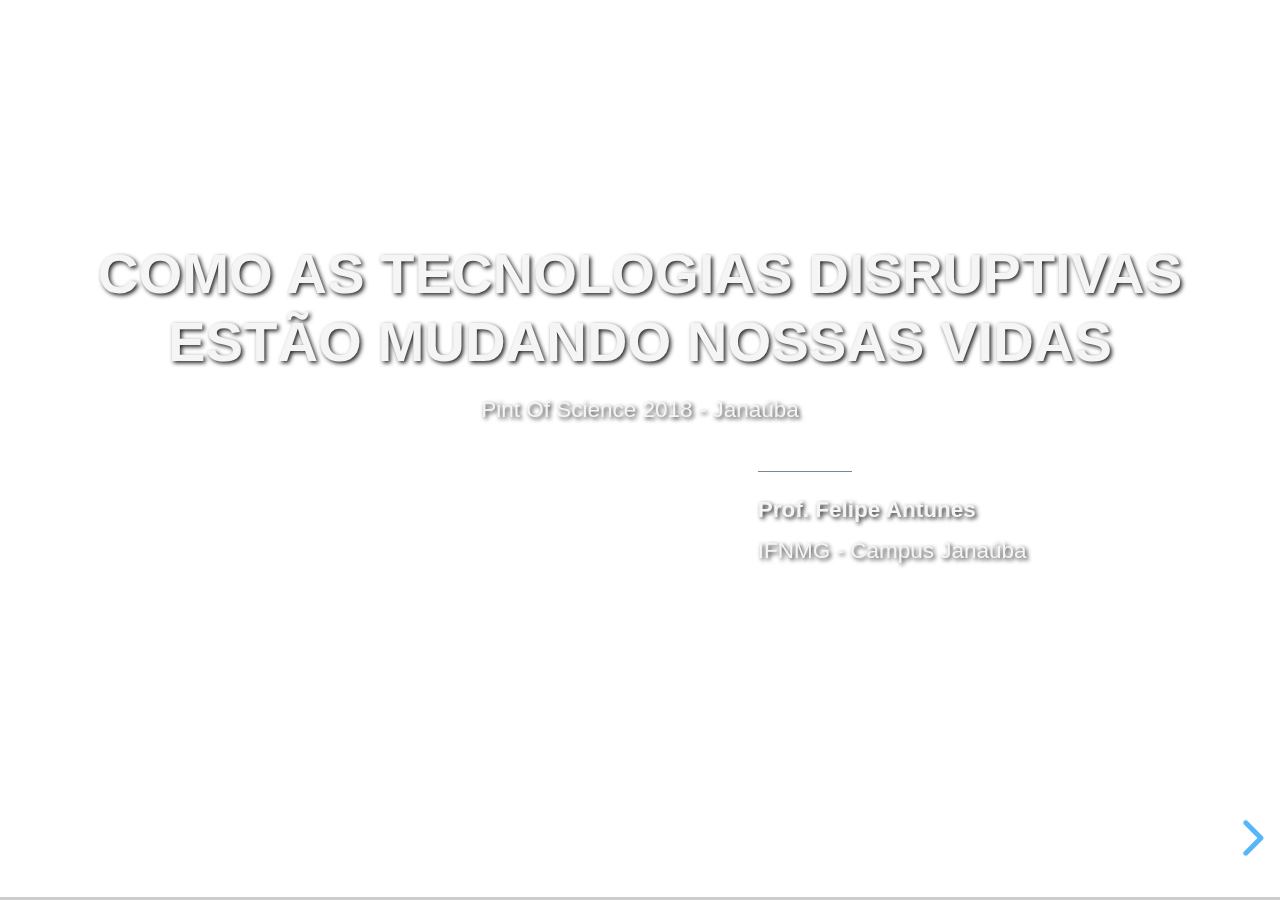
<file: pint18/index.html>
<!doctype html>
<html lang="pt-br">

	<head>
		<meta charset="utf-8">

		<title>Tecnologias Disruptivas em Nossas Vidas</title>

		<meta name="description" content="Como as tecnologias disruptivas estão mudando nossas vidas">
		<meta name="author" content="Felipe Cezar de Castro Antunes">

		<meta name="apple-mobile-web-app-capable" content="yes">
		<meta name="apple-mobile-web-app-status-bar-style" content="black-translucent">

		<meta name="viewport" content="width=device-width, initial-scale=1.0, maximum-scale=1.0, user-scalable=no">


		<link rel="stylesheet" href="css/reveal.css">
		<link rel="stylesheet" href="css/theme/meu_tema.css">


		<!-- Theme used for syntax highlighting of code -->
		<link rel="stylesheet" href="lib/css/zenburn.css">


		<!-- Printing and PDF exports -->
		<script>
			var link = document.createElement( 'link' );
			link.rel = 'stylesheet';
			link.type = 'text/css';
			link.href = window.location.search.match( /print-pdf/gi ) ? 'css/print/pdf.css' : 'css/print/paper.css';
			document.getElementsByTagName( 'head' )[0].appendChild( link );
		</script>

	</head>

	<body>
		

		<div class="reveal">
				<div class="slides">


				<section class="capa" data-background="http://felipecezar.com/slides/pint18/img/maker.jpg">
						<div class="grid">
							<div class="cabecalho">
								<div class="logo"></span></div>
							</div>
							<div class="conteudo">
								<h1>Como as tecnologias disruptivas estão mudando nossas vidas</h1>
								<div class="descricao">
									Pint Of Science 2018 - Janaúba
								</div>
							</div>
							<div class="credito">
								<hr/>
								<div class="nome">Prof. Felipe Antunes</div>
								<div class="instituicao">IFNMG - Campus Janaúba</div>
							</div>
						</div>
					</section>

					<section data-background="http://felipecezar.com/slides/pint18/img/novas-geracoes.jpeg">
					
						<h1>Como será o Futuro?</h1>

						<ul>
							<li class="fragment">... em 5 anos</li>
							<li class="fragment">... em 10 anos</li>
							<li class="fragment">... em 20 anos</li>
						</ul>
					
					</section>

					<section data-background="http://felipecezar.com/slides/pint18/img/disruptiva.png">
					
						<h1>Incremental vs Disruptiva</h1>
					
					</section>

					<section data-background="http://felipecezar.com/slides/pint18/img/dobrar-papel.jpg">

						<h1>O poder do exponencial</h1>
						
						<ul>
							<li class="fragment">12 dobras: recorde mundial</li>
							<li class="fragment">30 dobras: chegariamos até o espaço</li>
							<li class="fragment">42 dobras: distância da lua</li>
							<li class="fragment">51 dobras: distância do sol</li>
							<li class="fragment">103 dobras: diametro do universo</li>
						</ul>
					
					</section>

					<section data-background="http://felipecezar.com/slides/pint18/img/dobrar-papel.jpg">

						<h1>Lei de Moore</h1>
						
						<blockquote>

						<p>Gordon Moore</p>	
						<p>"O poder de processamento dos computadores dobra a cada 18 meses"</p>
						
						</blockquote>
					
					</section>					

					<section  class="light" data-background-image="http://felipecezar.com/slides/pint18/img/aceleracao-tecnologias.png">
					
						<h1>Tecnologias Disruptivas</h1>
					
					</section>

					<section  data-background="http://felipecezar.com/slides/pint18/img/inovacao.jpg">

						<section>
							<h1>A Kodak</h1>
						</section>


						<section>

							<h1>Como isso aconteceu</h1>
							
							<ul>
								<li class="fragment">Digitalização</li>
								<li class="fragment">Decepção</li>
								<li class="fragment">Disrupção</li>
								<li class="fragment">Desmonetização</li>
								<li class="fragment">Desmaterialização</li>
								<li class="fragment">Democratização</li>
							</ul>
						
						</section>		
				
					</section>


					<section data-background="http://felipecezar.com/slides/pint18/img/impressora3d.jpg">

						<h1>Impressão 3d</h1>
						
						<ul>
							<li class="fragment">Surgiu em 1984</li>
							<li class="fragment">Modelo de produção</li>
							<li class="fragment">Diversidade de materiais</li>
						</ul>
					
					</section>		
					
					<section data-background="http://felipecezar.com/slides/pint18/img/iot.jpeg">

						<h1>Rede de Sensores</h1>
						
						<ul>
							<li class="fragment">8,2 Bilhões de smartphones</li>
							<li class="fragment">Motores da GE</li>
							<li class="fragment">Carros</li>
							<li class="fragment">Sistemas de segurança</li>
							<li class="fragment">Arduino, raspberry pi, etc...</li>
							<li class="fragment">Em 2023 chegará a Trilhões</li>
							<li class="fragment">Big Data</li>
						</ul>
					
					</section>	

					<section data-background="http://felipecezar.com/slides/pint18/img/bigdata.jpeg">

						<h1>Computação Infinita</h1>
						
						<ul>
							<li class="fragment">Custo de processamento</li>
							<li class="fragment">Cluster Raspberry Pi</li>
							<li class="fragment">Todos podemos ter acesso</li>
						</ul>
					
					</section>	


					<section>

						<section data-background="http://felipecezar.com/slides/pint18/img/revolucao-industrial.jpg">

							<h1>Inteligência Artificial</h1>
							
							<ul>
								<li class="fragment">Em 2060 IAs vão superar os humanos</li>
								<li class="fragment">Ver, ler, escrever e integrar conhecimento</li>
								<li class="fragment">Aprendizado de máquina</li>
								<li class="fragment">Serenata do amor</li>
								<li class="fragment">Metrô de São Paulo</li>
								<li class="fragment">IBM Watson</li>
								<li class="fragment">IAs criam linguagem própria</li>
								<li class="fragment">Assistentes virtuais</li>
							</ul>
						
						</section>	

						<section data-background-video="http://felipecezar.com/slides/pint18/moves/duplex.mp4">
						</section>

					</section>

					<section data-background="http://felipecezar.com/slides/pint18/img/biotecnologia.jpg">

						<h1>Saúde</h1>
						
						<ul>
							<li class="fragment">Engenharia Genetica Digital</li>
							<li class="fragment">Projeto Genoma</li>
							<li class="fragment">Super Humanos</li>
						</ul>
					
					</section>	

					<section data-background="http://felipecezar.com/slides/pint18/img/Palestrante.jpg">

						<h1>Obrigado !!!</h1>
						
						<ul>
							<li class="fragment">[email]    felipe.antunes@ifnmg.edu.br</li>
							<li class="fragment">[telegram] @felipeantunes</li>
							<li class="fragment">[slides]   www.felipecezar.com/slides/pint18</li>
						</ul>
					
					</section>	

				</div>
		</div>

		<script src="lib/js/head.min.js"></script>
		<script src="js/reveal.js"></script>
		<script>
			Reveal.initialize({
				center: false,
				width: "100%",
				height: "100%",
				margin: 0,
				minScale: 1,
				maxScale: 1,
				history: true,
				dependencies: [
					{ src: 'plugin/markdown/marked.js' },
					{ src: 'plugin/markdown/markdown.js' },
					{ src: 'plugin/notes/notes.js', async: true },
					{ src: 'plugin/highlight/highlight.js',
						async: true,
						condition: function () {
							// Trim whitespace from code blocks, and prevent HTML escaping by default.
							// This must be done before the plugin is loaded.
							Array.prototype.forEach.call(
								document.querySelectorAll('pre code'),
								function (element) {
									if (!element.hasAttribute('data-notrim')) {
										element.setAttribute('data-trim', '');
									}
									if (!element.hasAttribute('data-escape')) {
										element.setAttribute('data-noescape', '');
									}
								}
							);
							return true;
						},
						callback: function () {
							hljs.initHighlightingOnLoad();
						}
					}
				]
			});
		</script>

	</body>
</html>
</file>
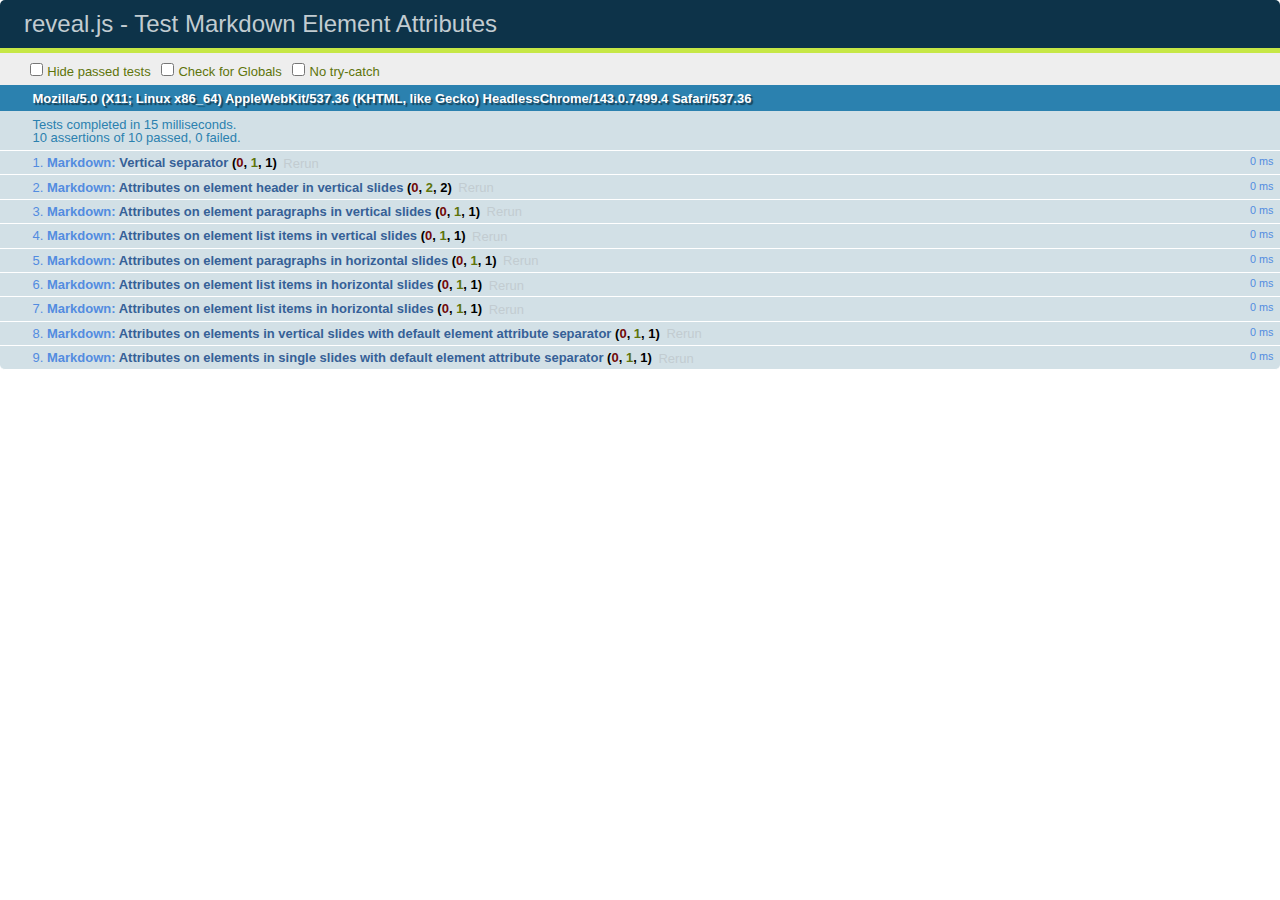
<file: aula-lp1-loop/test/test-markdown-element-attributes.html>
<!doctype html>
<html lang="en">

	<head>
		<meta charset="utf-8">

		<title>reveal.js - Test Markdown Element Attributes</title>

		<link rel="stylesheet" href="../css/reveal.css">
		<link rel="stylesheet" href="qunit-1.12.0.css">
	</head>

	<body style="overflow: auto;">

		<div id="qunit"></div>
		<div id="qunit-fixture"></div>

		<div class="reveal" style="display: none;">

			<div class="slides">

				<!-- <section data-markdown="example.md" data-separator="^\n\n\n" data-separator-vertical="^\n\n"></section> -->

				<!-- Slides are separated by newline + three dashes + newline, vertical slides identical but two dashes -->
				<section data-markdown data-separator="^\n---\n$" data-separator-vertical="^\n--\n$" data-element-attributes="{_\s*?([^}]+?)}">>
					<script type="text/template">
						## Slide 1.1
						<!-- {_class="fragment fade-out" data-fragment-index="1"} -->

						--

						## Slide 1.2
						<!-- {_class="fragment shrink"} -->

						Paragraph 1
						<!-- {_class="fragment grow"} -->

						Paragraph 2
						<!-- {_class="fragment grow"} -->

						- list item 1 <!-- {_class="fragment grow"} -->
						- list item 2 <!-- {_class="fragment grow"} -->
						- list item 3 <!-- {_class="fragment grow"} -->


						---

						## Slide 2


						Paragraph 1.2  
						multi-line <!-- {_class="fragment highlight-red"} -->

						Paragraph 2.2 <!-- {_class="fragment highlight-red"} -->

						Paragraph 2.3 <!-- {_class="fragment highlight-red"} -->

						Paragraph 2.4 <!-- {_class="fragment highlight-red"} -->

						- list item 1 <!-- {_class="fragment highlight-green"} -->
						- list item 2<!-- {_class="fragment highlight-green"} -->
						- list item 3<!-- {_class="fragment highlight-green"} -->
						- list item 4
						<!-- {_class="fragment highlight-green"} -->
						- list item 5<!-- {_class="fragment highlight-green"} -->

						Test

						![Example Picture](examples/assets/image2.png)
						<!-- {_class="reveal stretch"} -->

					</script>
				</section>



				<section 	data-markdown data-separator="^\n\n\n"
									data-separator-vertical="^\n\n"
									data-separator-notes="^Note:"
									data-charset="utf-8">
					<script type="text/template">
						# Test attributes in Markdown with default separator
						## Slide 1 Def <!-- .element: class="fragment highlight-red" data-fragment-index="1" -->


						## Slide 2 Def
						<!-- .element: class="fragment highlight-red" -->

					</script>
				</section>

				<section data-markdown>
				  <script type="text/template">
					## Hello world
					A paragraph
					<!-- .element: class="fragment highlight-blue" -->
				  </script>
				</section>

				<section data-markdown>
				  <script type="text/template">
					## Hello world

					Multiple  
					Line
					<!-- .element: class="fragment highlight-blue" -->
				  </script>
				</section>

				<section data-markdown>
				  <script type="text/template">
					## Hello world

					Test<!-- .element: class="fragment highlight-blue" -->

					More Test
				  </script>
				</section>


			</div>

		</div>

		<script src="../lib/js/head.min.js"></script>
		<script src="../js/reveal.js"></script>
		<script src="../plugin/markdown/marked.js"></script>
		<script src="../plugin/markdown/markdown.js"></script>
		<script src="qunit-1.12.0.js"></script>

		<script src="test-markdown-element-attributes.js"></script>

	</body>
</html>
</file>
<file: estilo.css>
@import url('https://fonts.googleapis.com/css?family=Roboto:300,400,700');

/* Base */

body {
    margin: 0;
    font-family: 'Roboto', sans-serif;
    background: #333;
    color: #fff;
    font: 1.1em;
    line-height: 1.5;
    text-align: center;
    font-weight: 300;
}

img {
    display: block;
    width: 100%;
    height: auto;
}

h1, h2, h3 {
    margin: 0;
    padding: 1em 0;
    font-weight: 700;
}

p {
    margin: 0;
    padding: 1em 0;
}

.botao {
    display: inline-block;
    margin: .5em 0;
    background: #333;
    color: #fff;
    text-decoration: none;
    padding: 1em 2em;
    border: 1px solid #666;
    border-radius: 3px;
    
}

.botao:hover{
    background: #eaeaea;
    color: #333;
}

/* Cabeçalho */

#vitrine {
    min-height: 450px;
    color: #fff;
    text-align: center;
}

#vitrine .bg-image {
    position: absolute;
    background: #333 url('./img/topo.jpg');
    background-position: center;
    background-repeat: no-repeat;
    background-size: cover;
    width: 100%;
    height: 450px;
    z-index: -1;
    opacity: 0.4;
}
#vitrine h1{
    padding-top: 100px;
    padding-bottom: 0;
    text-transform: uppercase;
    font-weight: 300; 
}
#vitrine h1 span {
    display: block;
    font-weight: 700; 
    color: #3FA14C;
}

#vitrine .conteudo-bloco {
    padding: 0 1.5em;
}

/* Seção A */

#secao-a {
    background: #eaeaea;
    color: #333;
    padding-bottom: 2em;
}

#secao-a .conteudo-bloco {
    padding: 0 1.5em;
}

/* Secao B */

#secao-b {
    padding: 2em 1em 1em;
}

#secao-b ul{
    list-style: none;
    margin: 0;
    padding: 0;
}

#secao-b li {
    margin-bottom: 1em;
    background: #fff;
    color: #333;
}

.cartao-conteudo {
    padding: 1.5em;
}

/* Seção C */
#secao-c {
    background: #fff;
    color: #333;
    padding: 2em;
}

/* Seção D*/

#secao-d .box {
    padding: 2em;
    color: #fff;
}

#secao-d .box:first-child {
    background: #3FA14C;
}

/* Rodapé */

#rodape-principal {
    padding: 2em;
    background: #000;
    color: #fff;
    text-align: center;
}

#rodape-principal a {
    color: #3FA14C;
    text-decoration: none;
}

/* Media Queries */

@media(min-width: 700px){

    #secao-a .conteudo-texto{
        columns: 2;
        column-gap: 2em;
    }

    #secao-a .conteudo-texto p {
        padding-top: 0;
    }

    .grid{
        display: grid;
        grid-template-columns: 1fr repeat(2, minmax(auto,25em)) 1fr;
    }
    .conteudo-bloco,
    #secao-b ul {
        grid-column: 2/4;
    }

    .box, #rodape-principal div {
        grid-column: span 2;
    }

    #secao-b ul {
        display: flex;
        justify-content: space-around;
    }

    #secao-b li {
        width: 31%;
    }
}
</file>
<file: aula-lp1-loop/css/theme/black.css>
/**
 * Black theme for reveal.js. This is the opposite of the 'white' theme.
 *
 * By Hakim El Hattab, http://hakim.se
 */
@import url(../../lib/font/source-sans-pro/source-sans-pro.css);
section.has-light-background, section.has-light-background h1, section.has-light-background h2, section.has-light-background h3, section.has-light-background h4, section.has-light-background h5, section.has-light-background h6 {
  color: #222; }

/*********************************************
 * GLOBAL STYLES
 *********************************************/
body {
  background: #222;
  background-color: #222; }

.reveal {
  font-family: "Source Sans Pro", Helvetica, sans-serif;
  font-size: 38px;
  font-weight: normal;
  color: #fff; }

::selection {
  color: #fff;
  background: #bee4fd;
  text-shadow: none; }

.reveal .slides > section,
.reveal .slides > section > section {
  line-height: 1.3;
  font-weight: inherit; }

/*********************************************
 * HEADERS
 *********************************************/
.reveal h1,
.reveal h2,
.reveal h3,
.reveal h4,
.reveal h5,
.reveal h6 {
  margin: 0 0 20px 0;
  color: #fff;
  font-family: "Source Sans Pro", Helvetica, sans-serif;
  font-weight: 600;
  line-height: 1.2;
  letter-spacing: normal;
  text-transform: uppercase;
  text-shadow: none;
  word-wrap: break-word; }

.reveal h1 {
  font-size: 2.5em; }

.reveal h2 {
  font-size: 1.6em; }

.reveal h3 {
  font-size: 1.3em; }

.reveal h4 {
  font-size: 1em; }

.reveal h1 {
  text-shadow: none; }

/*********************************************
 * OTHER
 *********************************************/
.reveal p {
  margin: 20px 0;
  line-height: 1.3; }

/* Ensure certain elements are never larger than the slide itself */
.reveal img,
.reveal video,
.reveal iframe {
  max-width: 95%;
  max-height: 95%; }

.reveal strong,
.reveal b {
  font-weight: bold; }

.reveal em {
  font-style: italic; }

.reveal ol,
.reveal dl,
.reveal ul {
  display: inline-block;
  text-align: left;
  margin: 0 0 0 1em; }

.reveal ol {
  list-style-type: decimal; }

.reveal ul {
  list-style-type: disc; }

.reveal ul ul {
  list-style-type: square; }

.reveal ul ul ul {
  list-style-type: circle; }

.reveal ul ul,
.reveal ul ol,
.reveal ol ol,
.reveal ol ul {
  display: block;
  margin-left: 40px; }

.reveal dt {
  font-weight: bold; }

.reveal dd {
  margin-left: 40px; }

.reveal q,
.reveal blockquote {
  quotes: none; }

.reveal blockquote {
  display: block;
  position: relative;
  width: 70%;
  margin: 20px auto;
  padding: 5px;
  font-style: italic;
  background: rgba(255, 255, 255, 0.05);
  box-shadow: 0px 0px 2px rgba(0, 0, 0, 0.2); }

.reveal blockquote p:first-child,
.reveal blockquote p:last-child {
  display: inline-block; }

.reveal q {
  font-style: italic; }

.reveal pre {
  display: block;
  position: relative;
  width: 90%;
  margin: 20px auto;
  text-align: left;
  font-size: 0.55em;
  font-family: monospace;
  line-height: 1.2em;
  word-wrap: break-word;
  box-shadow: 0px 0px 6px rgba(0, 0, 0, 0.3); }

.reveal code {
  font-family: monospace; }

.reveal pre code {
  display: block;
  padding: 5px;
  overflow: auto;
  max-height: 400px;
  word-wrap: normal; }

.reveal table {
  margin: auto;
  border-collapse: collapse;
  border-spacing: 0; }

.reveal table th {
  font-weight: bold; }

.reveal table th,
.reveal table td {
  text-align: left;
  padding: 0.2em 0.5em 0.2em 0.5em;
  border-bottom: 1px solid; }

.reveal table th[align="center"],
.reveal table td[align="center"] {
  text-align: center; }

.reveal table th[align="right"],
.reveal table td[align="right"] {
  text-align: right; }

.reveal table tbody tr:last-child th,
.reveal table tbody tr:last-child td {
  border-bottom: none; }

.reveal sup {
  vertical-align: super; }

.reveal sub {
  vertical-align: sub; }

.reveal small {
  display: inline-block;
  font-size: 0.6em;
  line-height: 1.2em;
  vertical-align: top; }

.reveal small * {
  vertical-align: top; }

/*********************************************
 * LINKS
 *********************************************/
.reveal a {
  color: #42affa;
  text-decoration: none;
  -webkit-transition: color .15s ease;
  -moz-transition: color .15s ease;
  transition: color .15s ease; }

.reveal a:hover {
  color: #8dcffc;
  text-shadow: none;
  border: none; }

.reveal .roll span:after {
  color: #fff;
  background: #068de9; }

/*********************************************
 * IMAGES
 *********************************************/
.reveal section img {
  margin: 15px 0px;
  background: rgba(255, 255, 255, 0.12);
  border: 4px solid #fff;
  box-shadow: 0 0 10px rgba(0, 0, 0, 0.15); }

.reveal section img.plain {
  border: 0;
  box-shadow: none; }

.reveal a img {
  -webkit-transition: all .15s linear;
  -moz-transition: all .15s linear;
  transition: all .15s linear; }

.reveal a:hover img {
  background: rgba(255, 255, 255, 0.2);
  border-color: #42affa;
  box-shadow: 0 0 20px rgba(0, 0, 0, 0.55); }

/*********************************************
 * NAVIGATION CONTROLS
 *********************************************/
.reveal .controls .navigate-left,
.reveal .controls .navigate-left.enabled {
  border-right-color: #42affa; }

.reveal .controls .navigate-right,
.reveal .controls .navigate-right.enabled {
  border-left-color: #42affa; }

.reveal .controls .navigate-up,
.reveal .controls .navigate-up.enabled {
  border-bottom-color: #42affa; }

.reveal .controls .navigate-down,
.reveal .controls .navigate-down.enabled {
  border-top-color: #42affa; }

.reveal .controls .navigate-left.enabled:hover {
  border-right-color: #8dcffc; }

.reveal .controls .navigate-right.enabled:hover {
  border-left-color: #8dcffc; }

.reveal .controls .navigate-up.enabled:hover {
  border-bottom-color: #8dcffc; }

.reveal .controls .navigate-down.enabled:hover {
  border-top-color: #8dcffc; }

/*********************************************
 * PROGRESS BAR
 *********************************************/
.reveal .progress {
  background: rgba(0, 0, 0, 0.2); }

.reveal .progress span {
  background: #42affa;
  -webkit-transition: width 800ms cubic-bezier(0.26, 0.86, 0.44, 0.985);
  -moz-transition: width 800ms cubic-bezier(0.26, 0.86, 0.44, 0.985);
  transition: width 800ms cubic-bezier(0.26, 0.86, 0.44, 0.985); }
</file>
<file: aula-lp1-loop/lib/css/zenburn.css>
/*

Zenburn style from voldmar.ru (c) Vladimir Epifanov <voldmar@voldmar.ru>
based on dark.css by Ivan Sagalaev

*/

.hljs {
  display: block;
  overflow-x: auto;
  padding: 0.5em;
  background: #3f3f3f;
  color: #dcdcdc;
}

.hljs-keyword,
.hljs-selector-tag,
.hljs-tag {
  color: #e3ceab;
}

.hljs-template-tag {
  color: #dcdcdc;
}

.hljs-number {
  color: #8cd0d3;
}

.hljs-variable,
.hljs-template-variable,
.hljs-attribute {
  color: #efdcbc;
}

.hljs-literal {
  color: #efefaf;
}

.hljs-subst {
  color: #8f8f8f;
}

.hljs-title,
.hljs-name,
.hljs-selector-id,
.hljs-selector-class,
.hljs-section,
.hljs-type {
  color: #efef8f;
}

.hljs-symbol,
.hljs-bullet,
.hljs-link {
  color: #dca3a3;
}

.hljs-deletion,
.hljs-string,
.hljs-built_in,
.hljs-builtin-name {
  color: #cc9393;
}

.hljs-addition,
.hljs-comment,
.hljs-quote,
.hljs-meta {
  color: #7f9f7f;
}


.hljs-emphasis {
  font-style: italic;
}

.hljs-strong {
  font-weight: bold;
}
</file>
<file: aula-python-2016-p1/css/theme/black.css>
/**
 * Black theme for reveal.js. This is the opposite of the 'white' theme.
 *
 * By Hakim El Hattab, http://hakim.se
 */
@import url(../../lib/font/source-sans-pro/source-sans-pro.css);
section.has-light-background, section.has-light-background h1, section.has-light-background h2, section.has-light-background h3, section.has-light-background h4, section.has-light-background h5, section.has-light-background h6 {
  color: #222; }

/*********************************************
 * GLOBAL STYLES
 *********************************************/
body {
  background: #222;
  background-color: #222; }

.reveal {
  font-family: "Source Sans Pro", Helvetica, sans-serif;
  font-size: 38px;
  font-weight: normal;
  color: #fff; }

::selection {
  color: #fff;
  background: #bee4fd;
  text-shadow: none; }

.reveal .slides > section,
.reveal .slides > section > section {
  line-height: 1.3;
  font-weight: inherit; }

/*********************************************
 * HEADERS
 *********************************************/
.reveal h1,
.reveal h2,
.reveal h3,
.reveal h4,
.reveal h5,
.reveal h6 {
  margin: 0 0 20px 0;
  color: #fff;
  font-family: "Source Sans Pro", Helvetica, sans-serif;
  font-weight: 600;
  line-height: 1.2;
  letter-spacing: normal;
  text-transform: uppercase;
  text-shadow: none;
  word-wrap: break-word; }

.reveal h1 {
  font-size: 2.5em; }

.reveal h2 {
  font-size: 1.6em; }

.reveal h3 {
  font-size: 1.3em; }

.reveal h4 {
  font-size: 1em; }

.reveal h1 {
  text-shadow: none; }

/*********************************************
 * OTHER
 *********************************************/
.reveal p {
  margin: 20px 0;
  line-height: 1.3; }

/* Ensure certain elements are never larger than the slide itself */
.reveal img,
.reveal video,
.reveal iframe {
  max-width: 95%;
  max-height: 95%; }

.reveal strong,
.reveal b {
  font-weight: bold; }

.reveal em {
  font-style: italic; }

.reveal ol,
.reveal dl,
.reveal ul {
  display: inline-block;
  text-align: left;
  margin: 0 0 0 1em; }

.reveal ol {
  list-style-type: decimal; }

.reveal ul {
  list-style-type: disc; }

.reveal ul ul {
  list-style-type: square; }

.reveal ul ul ul {
  list-style-type: circle; }

.reveal ul ul,
.reveal ul ol,
.reveal ol ol,
.reveal ol ul {
  display: block;
  margin-left: 40px; }

.reveal dt {
  font-weight: bold; }

.reveal dd {
  margin-left: 40px; }

.reveal q,
.reveal blockquote {
  quotes: none; }

.reveal blockquote {
  display: block;
  position: relative;
  width: 70%;
  margin: 20px auto;
  padding: 5px;
  font-style: italic;
  background: rgba(255, 255, 255, 0.05);
  box-shadow: 0px 0px 2px rgba(0, 0, 0, 0.2); }

.reveal blockquote p:first-child,
.reveal blockquote p:last-child {
  display: inline-block; }

.reveal q {
  font-style: italic; }

.reveal pre {
  display: block;
  position: relative;
  width: 90%;
  margin: 20px auto;
  text-align: left;
  font-size: 0.55em;
  font-family: monospace;
  line-height: 1.2em;
  word-wrap: break-word;
  box-shadow: 0px 0px 6px rgba(0, 0, 0, 0.3); }

.reveal code {
  font-family: monospace; }

.reveal pre code {
  display: block;
  padding: 5px;
  overflow: auto;
  max-height: 400px;
  word-wrap: normal; }

.reveal table {
  margin: auto;
  border-collapse: collapse;
  border-spacing: 0; }

.reveal table th {
  font-weight: bold; }

.reveal table th,
.reveal table td {
  text-align: left;
  padding: 0.2em 0.5em 0.2em 0.5em;
  border-bottom: 1px solid; }

.reveal table th[align="center"],
.reveal table td[align="center"] {
  text-align: center; }

.reveal table th[align="right"],
.reveal table td[align="right"] {
  text-align: right; }

.reveal table tbody tr:last-child th,
.reveal table tbody tr:last-child td {
  border-bottom: none; }

.reveal sup {
  vertical-align: super; }

.reveal sub {
  vertical-align: sub; }

.reveal small {
  display: inline-block;
  font-size: 0.6em;
  line-height: 1.2em;
  vertical-align: top; }

.reveal small * {
  vertical-align: top; }

/*********************************************
 * LINKS
 *********************************************/
.reveal a {
  color: #42affa;
  text-decoration: none;
  -webkit-transition: color .15s ease;
  -moz-transition: color .15s ease;
  transition: color .15s ease; }

.reveal a:hover {
  color: #8dcffc;
  text-shadow: none;
  border: none; }

.reveal .roll span:after {
  color: #fff;
  background: #068de9; }

/*********************************************
 * IMAGES
 *********************************************/
.reveal section img {
  margin: 15px 0px;
  background: rgba(255, 255, 255, 0.12);
  border: 4px solid #fff;
  box-shadow: 0 0 10px rgba(0, 0, 0, 0.15); }

.reveal section img.plain {
  border: 0;
  box-shadow: none; }

.reveal a img {
  -webkit-transition: all .15s linear;
  -moz-transition: all .15s linear;
  transition: all .15s linear; }

.reveal a:hover img {
  background: rgba(255, 255, 255, 0.2);
  border-color: #42affa;
  box-shadow: 0 0 20px rgba(0, 0, 0, 0.55); }

/*********************************************
 * NAVIGATION CONTROLS
 *********************************************/
.reveal .controls .navigate-left,
.reveal .controls .navigate-left.enabled {
  border-right-color: #42affa; }

.reveal .controls .navigate-right,
.reveal .controls .navigate-right.enabled {
  border-left-color: #42affa; }

.reveal .controls .navigate-up,
.reveal .controls .navigate-up.enabled {
  border-bottom-color: #42affa; }

.reveal .controls .navigate-down,
.reveal .controls .navigate-down.enabled {
  border-top-color: #42affa; }

.reveal .controls .navigate-left.enabled:hover {
  border-right-color: #8dcffc; }

.reveal .controls .navigate-right.enabled:hover {
  border-left-color: #8dcffc; }

.reveal .controls .navigate-up.enabled:hover {
  border-bottom-color: #8dcffc; }

.reveal .controls .navigate-down.enabled:hover {
  border-top-color: #8dcffc; }

/*********************************************
 * PROGRESS BAR
 *********************************************/
.reveal .progress {
  background: rgba(0, 0, 0, 0.2); }

.reveal .progress span {
  background: #42affa;
  -webkit-transition: width 800ms cubic-bezier(0.26, 0.86, 0.44, 0.985);
  -moz-transition: width 800ms cubic-bezier(0.26, 0.86, 0.44, 0.985);
  transition: width 800ms cubic-bezier(0.26, 0.86, 0.44, 0.985); }
</file>
<file: aula-python-2016-p1/lib/css/zenburn.css>
/*

Zenburn style from voldmar.ru (c) Vladimir Epifanov <voldmar@voldmar.ru>
based on dark.css by Ivan Sagalaev

*/

.hljs {
  display: block;
  overflow-x: auto;
  padding: 0.5em;
  background: #3f3f3f;
  color: #dcdcdc;
}

.hljs-keyword,
.hljs-selector-tag,
.hljs-tag {
  color: #e3ceab;
}

.hljs-template-tag {
  color: #dcdcdc;
}

.hljs-number {
  color: #8cd0d3;
}

.hljs-variable,
.hljs-template-variable,
.hljs-attribute {
  color: #efdcbc;
}

.hljs-literal {
  color: #efefaf;
}

.hljs-subst {
  color: #8f8f8f;
}

.hljs-title,
.hljs-name,
.hljs-selector-id,
.hljs-selector-class,
.hljs-section,
.hljs-type {
  color: #efef8f;
}

.hljs-symbol,
.hljs-bullet,
.hljs-link {
  color: #dca3a3;
}

.hljs-deletion,
.hljs-string,
.hljs-built_in,
.hljs-builtin-name {
  color: #cc9393;
}

.hljs-addition,
.hljs-comment,
.hljs-quote,
.hljs-meta {
  color: #7f9f7f;
}


.hljs-emphasis {
  font-style: italic;
}

.hljs-strong {
  font-weight: bold;
}
</file>
<file: fead2017/css/theme/felipe.css>
/**
 * Myplanet theme for reveal.js.
 */
@import url(../../lib/font/source-sans-pro/source-sans-pro.css);
@import url(../../lib/font/poppins/poppins.css);
section.has-light-background, section.has-light-background h1, section.has-light-background h2, section.has-light-background h3, section.has-light-background h4, section.has-light-background h5, section.has-light-background h6 {
  color: #222; }

/*********************************************
 * GLOBAL STYLES
 *********************************************/
body {
  background: #fff;
  background-color: #fff; }

.reveal {
  font-family: "Poppins", "Source Sans Pro", Helvetica, sans-serif;
  font-size: inherit;
  font-weight: normal;
  color: #222; }

::selection {
  color: #fff;
  background: #bee4fd;
  text-shadow: none; }

::-moz-selection {
  color: #fff;
  background: #bee4fd;
  text-shadow: none; }

.reveal .slides > section,
.reveal .slides > section > section {
  line-height: 1.3;
  font-weight: inherit; }

/*********************************************
 * HEADERS
 *********************************************/
.reveal h1,
.reveal h2,
.reveal h3,
.reveal h4,
.reveal h5,
.reveal h6 {
  margin: 0 0 20px 0;
  color: #222;
  font-family: "Poppins", "Source Sans Pro", Helvetica, sans-serif;
  font-weight: 600;
  line-height: 1.2;
  letter-spacing: normal;
  text-transform: none;
  text-shadow: none;
  word-wrap: break-word; }

.reveal h1 {
  font-size: 2.5em; }

.reveal h2 {
  font-size: 1.6em; }

.reveal h3 {
  font-size: 1.3em; }

.reveal h4 {
  font-size: 1em; }

.reveal h1 {
  text-shadow: none; }

/*********************************************
 * OTHER
 *********************************************/
.reveal p {
  margin: 20px 0;
  line-height: 1.3; }

/* Ensure certain elements are never larger than the slide itself */
.reveal img,
.reveal video,
.reveal iframe {
  max-width: 95%;
  max-height: 95%; }

.reveal strong,
.reveal b {
  font-weight: bold; }

.reveal em {
  font-style: italic; }

.reveal ol,
.reveal dl,
.reveal ul {
  display: inline-block;
  text-align: left;
  margin: 0 0 0 1em; }

.reveal ol {
  list-style-type: decimal; }

.reveal ul {
  list-style-type: disc; }

.reveal ul ul {
  list-style-type: square; }

.reveal ul ul ul {
  list-style-type: circle; }

.reveal ul ul,
.reveal ul ol,
.reveal ol ol,
.reveal ol ul {
  display: block;
  margin-left: 40px; }

.reveal dt {
  font-weight: bold; }

.reveal dd {
  margin-left: 40px; }

.reveal q,
.reveal blockquote {
  quotes: none; }

.reveal blockquote {
  display: block;
  position: relative;
  width: 70%;
  margin: 20px auto;
  padding: 5px;
  font-style: italic;
  background: rgba(255, 255, 255, 0.05);
  box-shadow: 0px 0px 2px rgba(0, 0, 0, 0.2); }

.reveal blockquote p:first-child,
.reveal blockquote p:last-child {
  display: inline-block; }

.reveal q {
  font-style: italic; }

.reveal pre {
  display: block;
  position: relative;
  width: 90%;
  margin: 20px auto;
  text-align: left;
  font-size: 0.55em;
  font-family: monospace;
  line-height: 1.2em;
  word-wrap: break-word;
  box-shadow: 0px 0px 6px rgba(0, 0, 0, 0.3); }

.reveal code {
  font-family: monospace; }

.reveal pre code {
  display: block;
  padding: 5px;
  overflow: auto;
  max-height: 400px;
  word-wrap: normal; }

.reveal table {
  margin: auto;
  border-collapse: collapse;
  border-spacing: 0; }

.reveal table th {
  font-weight: bold; }

.reveal table th,
.reveal table td {
  text-align: left;
  padding: 0.2em 0.5em 0.2em 0.5em;
  border-bottom: 1px solid; }

.reveal table th[align="center"],
.reveal table td[align="center"] {
  text-align: center; }

.reveal table th[align="right"],
.reveal table td[align="right"] {
  text-align: right; }

.reveal table tbody tr:last-child th,
.reveal table tbody tr:last-child td {
  border-bottom: none; }

.reveal sup {
  vertical-align: super; }

.reveal sub {
  vertical-align: sub; }

.reveal small {
  display: inline-block;
  font-size: 0.6em;
  line-height: 1.2em;
  vertical-align: top; }

.reveal small * {
  vertical-align: top; }

/*********************************************
 * LINKS
 *********************************************/
.reveal a {
  color: #42affa;
  text-decoration: none;
  -webkit-transition: color .15s ease;
  -moz-transition: color .15s ease;
  transition: color .15s ease; }

.reveal a:hover {
  color: #8dcffc;
  text-shadow: none;
  border: none; }

.reveal .roll span:after {
  color: #fff;
  background: #068de9; }

/*********************************************
 * IMAGES
 *********************************************/
.reveal section img {
  margin: 15px 0px;
  background: rgba(255, 255, 255, 0.12);
  border: 4px solid #222;
  box-shadow: 0 0 10px rgba(0, 0, 0, 0.15); }

.reveal section img.plain {
  border: 0;
  box-shadow: none; }

.reveal a img {
  -webkit-transition: all .15s linear;
  -moz-transition: all .15s linear;
  transition: all .15s linear; }

.reveal a:hover img {
  background: rgba(255, 255, 255, 0.2);
  border-color: #42affa;
  box-shadow: 0 0 20px rgba(0, 0, 0, 0.55); }

/*********************************************
 * NAVIGATION CONTROLS
 *********************************************/
.reveal .controls .navigate-left,
.reveal .controls .navigate-left.enabled {
  border-right-color: #42affa; }

.reveal .controls .navigate-right,
.reveal .controls .navigate-right.enabled {
  border-left-color: #42affa; }

.reveal .controls .navigate-up,
.reveal .controls .navigate-up.enabled {
  border-bottom-color: #42affa; }

.reveal .controls .navigate-down,
.reveal .controls .navigate-down.enabled {
  border-top-color: #42affa; }

.reveal .controls .navigate-left.enabled:hover {
  border-right-color: #8dcffc; }

.reveal .controls .navigate-right.enabled:hover {
  border-left-color: #8dcffc; }

.reveal .controls .navigate-up.enabled:hover {
  border-bottom-color: #8dcffc; }

.reveal .controls .navigate-down.enabled:hover {
  border-top-color: #8dcffc; }

/*********************************************
 * PROGRESS BAR
 *********************************************/
.reveal .progress {
  background: rgba(0, 0, 0, 0.2); }

.reveal .progress span {
  background: #42affa;
  -webkit-transition: width 800ms cubic-bezier(0.26, 0.86, 0.44, 0.985);
  -moz-transition: width 800ms cubic-bezier(0.26, 0.86, 0.44, 0.985);
  transition: width 800ms cubic-bezier(0.26, 0.86, 0.44, 0.985); }

html {
  font-size: 2.25vmin; }

@media (max-width: 768px) {
  html {
    font-size: 16px; } }

@media (max-width: 568px) {
  html {
    font-size: 14px; } }

.visually-hidden {
  position: absolute !important;
  clip: rect(1px, 1px, 1px, 1px);
  overflow: hidden;
  height: 1px;
  width: 1px;
  word-wrap: normal; }

.reveal[class*="pattern--"] {
  background-position: center center;
  background-size: 133vmax auto; }

.reveal.pattern--stream {
  background-image: url("../../lib/felipe/patterns/stream/pattern.svg");
  /*********************************************
		 * NAVIGATION CONTROLS
		*********************************************/ }
  .reveal.pattern--stream .slides section.intro {
    background-color: #DEF9F6; }
    .reveal.pattern--stream .slides section.intro .logo {
      background-image: url("../../lib/felipe/patterns/stream/logo.svg"); }
  .reveal.pattern--stream .slides section.title {
    background-color: #4b899aee; }
  .reveal.pattern--stream .progress span {
    background: #e1ab83ff; }
  .reveal.pattern--stream .controls .navigate-left,
  .reveal.pattern--stream .controls .navigate-left.enabled {
    border-right-color: #e1ab83ff; }
  .reveal.pattern--stream .controls .navigate-right,
  .reveal.pattern--stream .controls .navigate-right.enabled {
    border-left-color: #e1ab83ff; }
  .reveal.pattern--stream .controls .navigate-up,
  .reveal.pattern--stream .controls .navigate-up.enabled {
    border-bottom-color: #e1ab83ff; }
  .reveal.pattern--stream .controls .navigate-down,
  .reveal.pattern--stream .controls .navigate-down.enabled {
    border-top-color: #e1ab83ff; }
  .reveal.pattern--stream .controls .navigate-left.enabled:hover {
    border-right-color: #e06364ff; }
  .reveal.pattern--stream .controls .navigate-right.enabled:hover {
    border-left-color: #e06364ff; }
  .reveal.pattern--stream .controls .navigate-up.enabled:hover {
    border-bottom-color: #e06364ff; }
  .reveal.pattern--stream .controls .navigate-down.enabled:hover {
    border-top-color: #e06364ff; }

.reveal .slides section.color--dark {
  background-color: #22272B;
  color: #EEEDEF; }
  .reveal .slides section.color--dark .logo {
    background-image: url("../../lib/felipe/logo/white/mark-outline.svg"); }

.reveal .slides section.color--light {
  background-color: #FFFFFF;
  color: #66646B; }
  .reveal .slides section.color--light .logo {
    background-image: url("../../lib/felipe/logo/black/mark-outline.svg"); }

.grid-wrapper {
  display: grid; }

.reveal .slides {
  text-align: left; }

.reveal .slides > section,
.reveal .slides > section > section {
  padding: 0; }

.reveal .slides > section.past,
.reveal .slides > section.future,
.reveal .slides > section > section.past,
.reveal .slides > section > section.future {
  opacity: 1; }

.reveal .controls {
  right: 4vmin;
  bottom: 4vmin; }
  @media (max-width: 768px) {
    .reveal .controls {
      right: 2vmin;
      bottom: 2vmin; } }

.reveal h1,
.reveal h2,
.reveal h3,
.reveal h4,
.reveal h5,
.reveal h6 {
  margin-bottom: 2.5vmin;
  color: inherit; }

.reveal .slides section {
  box-sizing: border-box;
  padding: 0; }

.reveal blockquote p:first-child,
.reveal blockquote p:last-child {
  display: block; }

.reveal section img {
  background: none;
  border: none;
  box-shadow: none;
  margin: 0; }

.reveal .slides section {
  height: 100vh;
  margin: 0;
  width: 100vw;
  color: #2A2A49; }
  .reveal .slides section:not([class*='color--']) {
    background-color: #FFFFFF; }
  .reveal .slides section.stack {
    background-color: transparent; }
  .reveal .slides section .grid-wrapper {
    box-sizing: border-box;
    grid-column-gap: 10vmin;
    grid-row-gap: 5vmin;
    grid-template-areas: "header" "content";
    grid-template-rows: 4.5vmin 1fr;
    height: 100%;
    padding: 10vmin; }
  .reveal .slides section .header {
    align-items: center;
    display: flex;
    grid-area: header; }
  .reveal .slides section .logo {
    background-image: url("../../lib/felipe/logo/ice/mark-outline.svg");
    background-repeat: no-repeat;
    background-size: auto 100%;
    display: inline-block;
    grid-area: header;
    height: 4.5vmin;
    margin-right: 4.5vmin;
    width: 4.5vmin; }
  .reveal .slides section .section {
    text-transform: uppercase;
    line-height: 4.5vmin;
    font-size: 0.6em;
    font-weight: bold; }
  .reveal .slides section:not([class*="color--"]) .section {
    color: #9292A8; }
  .reveal .slides section .content {
    align-self: center;
    grid-area: content; }
  .reveal .slides section.color--dark .section {
    color: #EEEDEF; }

.reveal .slides section.intro {
  height: calc(100vh - 8vmin);
  margin: 4vmin;
  width: calc(100vw - 8vmin); }
  @media (max-width: 768px) {
    .reveal .slides section.intro {
      height: calc(100vh - 4vmin);
      margin: 2vmin;
      width: calc(100vw - 4vmin); } }
  .reveal .slides section.intro .logo-wrapper {
    display: flex;
    height: 100%; }
  .reveal .slides section.intro .logo {
    background-position: center;
    background-size: contain;
    height: auto;
    margin: auto;
    min-height: 200px;
    min-width: 200px;
    width: 33%; }

.reveal .slides section.title {
  height: calc(100vh - 8vmin);
  margin: 4vmin;
  width: calc(100vw - 8vmin);
  color: #FFFFFF;
  margin-left: 22vw;
  width: calc(100vw - 4vmin - 22vw); }
  @media (max-width: 768px) {
    .reveal .slides section.title {
      height: calc(100vh - 4vmin);
      margin: 2vmin;
      width: calc(100vw - 4vmin); } }
  .reveal .slides section.title .grid-wrapper {
    grid-template-areas: "header header" "content content" ". credit";
    grid-template-columns: auto 40%;
    grid-template-rows: 6vmin 1fr auto;
    grid-column-gap: 10vmin; }
  .reveal .slides section.title .logo {
    background-image: url("../../lib/felipe/logo/white/mark-outline.svg");
    height: 6vmin;
    width: 6vmin; }
  .reveal .slides section.title .logo--full {
    background-image: url("../../lib/felipe/logo/white/logo-outline.svg");
    width: 24vmin; }
  .reveal .slides section.title .content {
    align-self: center;
    grid-area: content; }
  .reveal .slides section.title h1 {
    color: #FFFFFF; }
  .reveal .slides section.title .credit {
    align-self: end;
    grid-area: credit;
    line-height: 1.8em; }
    .reveal .slides section.title .credit hr {
      border: solid #EEEDEF;
      border-width: 1px 0 0 0;
      margin: 0 0 .8em 0;
      width: 20%; }
    .reveal .slides section.title .credit .label {
      font-size: 60%;
      text-transform: uppercase; }
    .reveal .slides section.title .credit .name {
      font-weight: bold; }
  @media (max-width: 568px) {
    .reveal .slides section.title .grid-wrapper {
      grid-template-areas: "header" "content" "credit";
      grid-template-columns: auto; }
    .reveal .slides section.title .credit {
      justify-self: end; } }
  @media (min-width: 1280px) {
    .reveal .slides section.title .content {
      display: grid;
      grid-template-areas: "title description";
      grid-template-columns: auto 40%;
      grid-column-gap: 10vmin; }
    .reveal .slides section.title h1 {
      grid-area: title; }
    .reveal .slides section.title .description {
      grid-area: description;
      margin-top: 0.5em; } }

.reveal .slides section.subsection .grid-wrapper {
  grid-template-areas: "header" "title" "description";
  grid-template-rows: 4.5vmin 3fr 1fr; }

.reveal .slides section.subsection h1 {
  align-self: center;
  grid-area: title;
  margin: 0; }

.reveal .slides section.subsection .description {
  color: #9292A8;
  grid-area: description;
  min-height: 4em; }

.reveal .slides section.subsection:not([class*='color--']) .logo, .reveal .slides section.subsection.color--light .logo {
  background-image: url("../../lib/felipe/logo/black/mark-outline.svg"); }

.reveal .slides section.subsection.color--midnight .description, .reveal .slides section.subsection.color--ice .description, .reveal .slides section.subsection.color--radiant .description {
  color: #EEEDEF; }

.reveal .slides section.quote blockquote {
  align-self: center;
  background: none;
  color: #66646B;
  border: none;
  box-shadow: none;
  font-size: 2em;
  font-style: normal;
  margin: 0;
  max-width: 42ex;
  padding: 0;
  width: 100%; }

.reveal .slides section.quote hr {
  border: solid #9292A8;
  border-width: 1px 0 0 0;
  margin: .8em 0;
  width: 10%; }

.reveal .slides section.quote cite {
  color: #9292A8;
  display: block;
  font-size: 1rem; }

.reveal .slides section.quote.color--midnight blockquote, .reveal .slides section.quote.color--ice blockquote, .reveal .slides section.quote.color--radiant blockquote {
  color: #FFFFFF; }

.reveal .slides section.quote.color--midnight hr, .reveal .slides section.quote.color--ice hr, .reveal .slides section.quote.color--radiant hr {
  border-color: #EEEDEF; }

.reveal .slides section.quote.color--midnight cite, .reveal .slides section.quote.color--ice cite, .reveal .slides section.quote.color--radiant cite {
  color: #EEEDEF; }

.reveal .slides section.team .content {
  display: grid;
  grid-auto-columns: 1fr;
  grid-auto-rows: 1fr;
  grid-auto-flow: column;
  grid-column-gap: 10vmin;
  grid-row-gap: 5vmin; }

.reveal .slides section.team .profile {
  display: grid;
  grid-column-gap: 5vmin;
  grid-template-rows: 15vmin 1fr; }

.reveal .slides section.team h2 {
  color: #9292A8;
  font-size: inherit;
  margin-bottom: 0.5em; }

.reveal .slides section.team p:first-of-type {
  margin-top: 0; }

.reveal .slides section.team p:last-of-type {
  margin-bottom: 0; }

.reveal .slides section.team img {
  display: block;
  float: left;
  height: auto;
  margin-right: 5vmin;
  width: auto; }

.reveal .slides section.team .name {
  margin: 0.6em 0; }

.reveal .slides section.team .role {
  color: #9292A8;
  font-size: 0.8em;
  margin: 0.6em 0; }

.reveal .slides section.team .supplement {
  font-size: .8em;
  color: #9292A8; }

@media not all and (max-width: 768px) {
  .reveal .slides section.team .profile:first-child:nth-last-child(1) {
    grid-template-rows: auto;
    grid-template-columns: 1fr 4fr; }
    .reveal .slides section.team .profile:first-child:nth-last-child(1) img {
      float: none;
      max-width: none;
      max-height: none;
      width: 100%; } }

@media (min-width: 1280px) {
  .reveal .slides section.team img {
    float: none;
    max-width: none;
    max-height: 100%;
    width: 100%; }
  .reveal .slides section.team .profile {
    grid-template-rows: auto;
    grid-template-columns: 1fr 3fr; }
  .reveal .slides section.team .profile:first-child:nth-last-child(1) {
    justify-self: center;
    padding: 0 10vmin; } }

@media (max-width: 768px) {
  .reveal .slides section.team .content {
    grid-auto-flow: row; } }

@media (max-width: 768px) and (orientation: landscape) {
  .reveal .slides section.team .content {
    grid-auto-flow: column; }
  .reveal .slides section.team .profile {
    grid-template-rows: auto;
    align-items: center;
    display: grid;
    grid-template-columns: 1fr;
    grid-column-gap: 5vmin; }
  .reveal .slides section.team .details {
    display: none; }
  .reveal .slides section.team img {
    float: left;
    height: auto;
    margin-right: 5vmin;
    max-height: 50%;
    max-width: 40%;
    width: auto; } }

@media (max-width: 568px) {
  .reveal .slides section.team .content {
    grid-auto-flow: row; }
  .reveal .slides section.team .profile {
    grid-template-rows: auto;
    align-items: center;
    display: grid;
    grid-template-columns: 1fr;
    grid-column-gap: 5vmin; }
  .reveal .slides section.team .details {
    display: none; }
  .reveal .slides section.team img {
    float: left;
    height: auto;
    margin-right: 5vmin;
    max-height: 50%;
    max-width: 40%;
    width: auto; } }

.reveal .slides section.end {
  height: 100vh;
  margin: 0;
  width: 100vw; }
  .reveal .slides section.end .logo-wrapper {
    display: flex;
    height: 100%; }
  .reveal .slides section.end .logo {
    background-image: url("../../lib/felipe/logo/radiant-orange/logo-outline.svg");
    background-position: center;
    background-size: contain;
    height: auto;
    margin: auto;
    min-height: 200px;
    min-width: 200px;
    width: 33%; }
  .reveal .slides section.end.color--radiant .logo {
    background-image: url("../../lib/felipe/logo/white/logo-outline.svg"); }

/*******************************************************************************
 * Code Segments
 ******************************************************************************/
figure.code {
  display: flex;
  flex-direction: column;
  overflow: hidden; }

figure.code pre {
  box-shadow: none;
  font-size: 1rem;
  height: 100%;
  line-height: 1.1rem;
  margin: 0;
  width: 100%;
  overflow: hidden; }

.reveal pre code {
  background-color: #3f3f3f;
  border: 1ex solid #3f3f3f;
  border-width: 1ex 2ex;
  box-sizing: border-box;
  height: 100%;
  max-height: none;
  -moz-tab-size: 2;
  tab-size: 2; }

figure.code figcaption {
  box-sizing: border-box;
  padding: 1ex 2ex;
  width: 100%;
  font-size: 0.875em;
  border: 1px solid #3f3f3f;
  border-bottom-width: 0;
  background-color: #333;
  text-align: left; }

figure.code pre + figcaption {
  border-top-width: 0;
  border-bottom-width: 1px;
  color: #EEEDEF; }

figure.code figcaption.path {
  font-family: monospace; }
</file>
<file: fead2017/css/presentation.css>
/**
 * @file
 * Presentation-specific styles.
 */
.reveal .slides section.title {
  padding: 0;
}
.reveal .slides section.title .content {
  grid-template-columns: auto;
  grid-template-areas: "title" "description";
}
.slides .title .presentation-url {
  grid-area: header;
  text-align: right;
  font-size: 0.8em;
  align-self: center;
  opacity: 0.5;
}

img {
  display: block;
}

.reveal ul {
  font-size: 1.5em;
  align-self: center;
  justify-self: center;
}
@media (min-width: 1280px) {
  .reveal ul {
    width: calc(80% - 1em);
  }
}

.reference a{
  font-size: 0.8em;
  opacity: 0.5;
}

/**
* IMAGENS DE FUNDO PARA OS SLIDES
**/

#educacao-futuro{
  background-image: url('../images/sobre-mim.jpg');  
}


#profissoes-ameacadas{
  background-image: url('../images/profissoes.jpeg');  
}

#ds-exponenciais{
  background-image: url('../images/inovacao.jpg');  
}

#biotecnologia{
  background-image: url('../images/biotecnologia.jpg');  
}

#energia-solar{
  background-image: url('../images/energia-solar.jpeg');  
}

#impressao3d {
    background-image: url('../images/impressora3d.jpg');  
}

#robotica-industrial{
  background-image: url('../images/robotica-industrial.jpg');  
}

#drone{
  background-image: url('../images/drone.jpeg');  
}

#hipotese-educacao{
  background-image: url('../images/educacao.jpeg');
}

#aprender-programar{
  background-image: url('../images/programacao.jpeg');
}

#novas-geracoes{
  background-image: url('../images/novas-geracoes.jpeg');
}

#bigdata{
  background-image: url('../images/bigdata.jpeg');
}

#iot {
  background-image: url('../images/iot.jpeg');
}

#revolucao-industrial {
  background-image: url('../images/revolucao-industrial.jpg');
}


#industria4 {
  background-image: url('../images/industria4.jpg');
}

#problemas{
  background-image: url('../images/problemas.jpg');
}

#educacao-contexto{
  background-image: url('../images/sala-aula.jpg');
}

#profissoes-extintas {
  background-image: url('../images/profissoes-extintas.png');
}

#futuro-emprego {
  background-image: url('../images/futuro-emprego.jpeg');
}

#disruptiva {
  background-image: url('../images/disruptiva.png');
}

#exponencial {
  background-image: url('../images/dobrar-papel.jpg');
}

#lei-moore {
  background-image: url('../images/moore.jpg');
}
#maker {
  background-image: url('../images/maker.jpg');
}
#aceleracao-tecnologias {
  background-image: url('../images/aceleracao-tecnologias.png');
  background-repeat: no-repeat;
  background-size: auto;
}
#about {
  background-image: url('../images/sobre-mim.jpg');
}

.bg-img {
  background-size: cover;
  background-position: center center;
}

.bg-img .content {
  text-align: center;
}

.bg-img aside {
  background-color: rgba(255, 255, 255, .7);
  color: #000;
  float: right;
  font-size: 1.5em;
  padding: 5vmin;
}

.left aside{
  float: left;
}

.bg-img a {
  color: rgb(51, 51, 51);
}

.bg-img aside hr {
  color: rgba(0,0,0, 0.075);
  margin: 2.5vmin 0;
}

.bg-img aside ul {
  display: block;
  font-size: inherit;
  list-style: none;
  margin: 2.5vmin 0 0;
  width: auto;
}
</file>
<file: fead2017/lib/css/zenburn.css>
/*

Zenburn style from voldmar.ru (c) Vladimir Epifanov <voldmar@voldmar.ru>
based on dark.css by Ivan Sagalaev

*/

.hljs {
  display: block;
  overflow-x: auto;
  padding: 0.5em;
  background: #3f3f3f;
  color: #dcdcdc;
}

.hljs-keyword,
.hljs-selector-tag,
.hljs-tag {
  color: #e3ceab;
}

.hljs-template-tag {
  color: #dcdcdc;
}

.hljs-number {
  color: #8cd0d3;
}

.hljs-variable,
.hljs-template-variable,
.hljs-attribute {
  color: #efdcbc;
}

.hljs-literal {
  color: #efefaf;
}

.hljs-subst {
  color: #8f8f8f;
}

.hljs-title,
.hljs-name,
.hljs-selector-id,
.hljs-selector-class,
.hljs-section,
.hljs-type {
  color: #efef8f;
}

.hljs-symbol,
.hljs-bullet,
.hljs-link {
  color: #dca3a3;
}

.hljs-deletion,
.hljs-string,
.hljs-built_in,
.hljs-builtin-name {
  color: #cc9393;
}

.hljs-addition,
.hljs-comment,
.hljs-quote,
.hljs-meta {
  color: #7f9f7f;
}


.hljs-emphasis {
  font-style: italic;
}

.hljs-strong {
  font-weight: bold;
}
</file>
<file: physical-web/css/theme/black.css>
/**
 * Black theme for reveal.js. This is the opposite of the 'white' theme.
 *
 * By Hakim El Hattab, http://hakim.se
 */
@import url(../../lib/font/source-sans-pro/source-sans-pro.css);
section.has-light-background, section.has-light-background h1, section.has-light-background h2, section.has-light-background h3, section.has-light-background h4, section.has-light-background h5, section.has-light-background h6 {
  color: #222; }

/*********************************************
 * GLOBAL STYLES
 *********************************************/
body {
  background: #222;
  background-color: #222; }

.reveal {
  font-family: "Source Sans Pro", Helvetica, sans-serif;
  font-size: 38px;
  font-weight: normal;
  color: #fff; }

::selection {
  color: #fff;
  background: #bee4fd;
  text-shadow: none; }

.reveal .slides > section,
.reveal .slides > section > section {
  line-height: 1.3;
  font-weight: inherit; }

/*********************************************
 * HEADERS
 *********************************************/
.reveal h1,
.reveal h2,
.reveal h3,
.reveal h4,
.reveal h5,
.reveal h6 {
  margin: 0 0 20px 0;
  color: #fff;
  font-family: "Source Sans Pro", Helvetica, sans-serif;
  font-weight: 600;
  line-height: 1.2;
  letter-spacing: normal;
  text-transform: uppercase;
  text-shadow: none;
  word-wrap: break-word; }

.reveal h1 {
  font-size: 2.5em; }

.reveal h2 {
  font-size: 1.6em; }

.reveal h3 {
  font-size: 1.3em; }

.reveal h4 {
  font-size: 1em; }

.reveal h1 {
  text-shadow: none; }

/*********************************************
 * OTHER
 *********************************************/
.reveal p {
  margin: 20px 0;
  line-height: 1.3; }

/* Ensure certain elements are never larger than the slide itself */
.reveal img,
.reveal video,
.reveal iframe {
  max-width: 95%;
  max-height: 95%; }

.reveal strong,
.reveal b {
  font-weight: bold; }

.reveal em {
  font-style: italic; }

.reveal ol,
.reveal dl,
.reveal ul {
  display: inline-block;
  text-align: left;
  margin: 0 0 0 1em; }

.reveal ol {
  list-style-type: decimal; }

.reveal ul {
  list-style-type: disc; }

.reveal ul ul {
  list-style-type: square; }

.reveal ul ul ul {
  list-style-type: circle; }

.reveal ul ul,
.reveal ul ol,
.reveal ol ol,
.reveal ol ul {
  display: block;
  margin-left: 40px; }

.reveal dt {
  font-weight: bold; }

.reveal dd {
  margin-left: 40px; }

.reveal q,
.reveal blockquote {
  quotes: none; }

.reveal blockquote {
  display: block;
  position: relative;
  width: 70%;
  margin: 20px auto;
  padding: 5px;
  font-style: italic;
  background: rgba(255, 255, 255, 0.05);
  box-shadow: 0px 0px 2px rgba(0, 0, 0, 0.2); }

.reveal blockquote p:first-child,
.reveal blockquote p:last-child {
  display: inline-block; }

.reveal q {
  font-style: italic; }

.reveal pre {
  display: block;
  position: relative;
  width: 90%;
  margin: 20px auto;
  text-align: left;
  font-size: 0.55em;
  font-family: monospace;
  line-height: 1.2em;
  word-wrap: break-word;
  box-shadow: 0px 0px 6px rgba(0, 0, 0, 0.3); }

.reveal code {
  font-family: monospace; }

.reveal pre code {
  display: block;
  padding: 5px;
  overflow: auto;
  max-height: 400px;
  word-wrap: normal; }

.reveal table {
  margin: auto;
  border-collapse: collapse;
  border-spacing: 0; }

.reveal table th {
  font-weight: bold; }

.reveal table th,
.reveal table td {
  text-align: left;
  padding: 0.2em 0.5em 0.2em 0.5em;
  border-bottom: 1px solid; }

.reveal table th[align="center"],
.reveal table td[align="center"] {
  text-align: center; }

.reveal table th[align="right"],
.reveal table td[align="right"] {
  text-align: right; }

.reveal table tbody tr:last-child th,
.reveal table tbody tr:last-child td {
  border-bottom: none; }

.reveal sup {
  vertical-align: super; }

.reveal sub {
  vertical-align: sub; }

.reveal small {
  display: inline-block;
  font-size: 0.6em;
  line-height: 1.2em;
  vertical-align: top; }

.reveal small * {
  vertical-align: top; }

/*********************************************
 * LINKS
 *********************************************/
.reveal a {
  color: #42affa;
  text-decoration: none;
  -webkit-transition: color .15s ease;
  -moz-transition: color .15s ease;
  transition: color .15s ease; }

.reveal a:hover {
  color: #8dcffc;
  text-shadow: none;
  border: none; }

.reveal .roll span:after {
  color: #fff;
  background: #068de9; }

/*********************************************
 * IMAGES
 *********************************************/
.reveal section img {
  margin: 15px 0px;
  background: rgba(255, 255, 255, 0.12);
  border: 4px solid #fff;
  box-shadow: 0 0 10px rgba(0, 0, 0, 0.15); }

.reveal section img.plain {
  border: 0;
  box-shadow: none; }

.reveal a img {
  -webkit-transition: all .15s linear;
  -moz-transition: all .15s linear;
  transition: all .15s linear; }

.reveal a:hover img {
  background: rgba(255, 255, 255, 0.2);
  border-color: #42affa;
  box-shadow: 0 0 20px rgba(0, 0, 0, 0.55); }

/*********************************************
 * NAVIGATION CONTROLS
 *********************************************/
.reveal .controls .navigate-left,
.reveal .controls .navigate-left.enabled {
  border-right-color: #42affa; }

.reveal .controls .navigate-right,
.reveal .controls .navigate-right.enabled {
  border-left-color: #42affa; }

.reveal .controls .navigate-up,
.reveal .controls .navigate-up.enabled {
  border-bottom-color: #42affa; }

.reveal .controls .navigate-down,
.reveal .controls .navigate-down.enabled {
  border-top-color: #42affa; }

.reveal .controls .navigate-left.enabled:hover {
  border-right-color: #8dcffc; }

.reveal .controls .navigate-right.enabled:hover {
  border-left-color: #8dcffc; }

.reveal .controls .navigate-up.enabled:hover {
  border-bottom-color: #8dcffc; }

.reveal .controls .navigate-down.enabled:hover {
  border-top-color: #8dcffc; }

/*********************************************
 * PROGRESS BAR
 *********************************************/
.reveal .progress {
  background: rgba(0, 0, 0, 0.2); }

.reveal .progress span {
  background: #42affa;
  -webkit-transition: width 800ms cubic-bezier(0.26, 0.86, 0.44, 0.985);
  -moz-transition: width 800ms cubic-bezier(0.26, 0.86, 0.44, 0.985);
  transition: width 800ms cubic-bezier(0.26, 0.86, 0.44, 0.985); }
</file>
<file: physical-web/lib/css/zenburn.css>
/*

Zenburn style from voldmar.ru (c) Vladimir Epifanov <voldmar@voldmar.ru>
based on dark.css by Ivan Sagalaev

*/

.hljs {
  display: block;
  overflow-x: auto;
  padding: 0.5em;
  background: #3f3f3f;
  color: #dcdcdc;
}

.hljs-keyword,
.hljs-selector-tag,
.hljs-tag {
  color: #e3ceab;
}

.hljs-template-tag {
  color: #dcdcdc;
}

.hljs-number {
  color: #8cd0d3;
}

.hljs-variable,
.hljs-template-variable,
.hljs-attribute {
  color: #efdcbc;
}

.hljs-literal {
  color: #efefaf;
}

.hljs-subst {
  color: #8f8f8f;
}

.hljs-title,
.hljs-name,
.hljs-selector-id,
.hljs-selector-class,
.hljs-section,
.hljs-type {
  color: #efef8f;
}

.hljs-symbol,
.hljs-bullet,
.hljs-link {
  color: #dca3a3;
}

.hljs-deletion,
.hljs-string,
.hljs-built_in,
.hljs-builtin-name {
  color: #cc9393;
}

.hljs-addition,
.hljs-comment,
.hljs-quote,
.hljs-meta {
  color: #7f9f7f;
}


.hljs-emphasis {
  font-style: italic;
}

.hljs-strong {
  font-weight: bold;
}
</file>
<file: pint18/css/theme/meu_tema.css>
/*********************************************
 * GLOBAIS
 *********************************************/
html {
    font-size: 2.5vmin; 
}

body {
  background-color: #fff; 
}

.reveal {
  font-family: Helvetica, sans-serif;
  font-size: inherit;
  font-weight: normal;
  color: #222; 
}

::selection {
  color: #fff;
  background: #bee4fd;
  text-shadow: none; }

::-moz-selection {
  color: #fff;
  background: #bee4fd;
  text-shadow: none; }

.reveal .slides > section,
.reveal .slides > section > section {
  line-height: 1.3;
  font-weight: inherit; 
}

/*********************************************
  * TITULOS
  *********************************************/
.reveal h1,
.reveal h2,
.reveal h3,
.reveal h4,
.reveal h5,
.reveal h6 {
  margin: 2.5vmin 0 20px 0;
  font-family: Helvetica, sans-serif;
  font-weight: 600;
  line-height: 1.2;
  letter-spacing: normal;
  text-transform: none;
  word-wrap: break-word; 
  color: inherit;
}
  
.reveal h1 {
  font-size: 2.5em;
}

.reveal h2,
.reveal h3,
.reveal h4 {
  font-size: 2em; 
}


/*********************************************
  * OUTRAS CONFIGURAÇÕES DE TEXTO
  *********************************************/  

.reveal p {
  margin: 20px 0;
  line-height: 1.3; }

.reveal strong,
.reveal b {
  font-weight: bold; }

.reveal em {
  font-style: italic; }  


  /*********************************************
  * CONTROLES NAVEGAÇÃO
  *********************************************/
  .reveal .controls {
  color: #42affa; 
}

/*********************************************
  * BARRA PROGRESSO
  *********************************************/
  .reveal .progress {
  background: rgba(0, 0, 0, 0.2);
  color: #42affa; 
}

.reveal .progress span {
  -webkit-transition: width 800ms cubic-bezier(0.26, 0.86, 0.44, 0.985);
  -moz-transition: width 800ms cubic-bezier(0.26, 0.86, 0.44, 0.985);
  transition: width 800ms cubic-bezier(0.26, 0.86, 0.44, 0.985); 
}

/*********************************************
  * BLOCOS DE CODIGO FONTE
  *********************************************/
.reveal pre {
  display: block;
  position: relative;
  width: 60%;
  margin: 1em auto;
  text-align: left;
  font-size: 1.5em;
  font-family: monospace;
  line-height: 1.2em;
  word-wrap: break-word;
  box-shadow: 0px 0px 6px rgba(0, 0, 0, 0.3); }

.reveal code {
  font-family: monospace;
  text-transform: none; 
}

.reveal pre code {
  display: block;
  padding: .5em;
  overflow: auto;
  word-wrap: normal; 
}

/*********************************************
  * CITAÇÕES
  *********************************************/
.reveal blockquote {
  display: block;
  position: relative;
  width: 60%;
  margin: 1em auto;
  padding: .5em;
  font-style: italic;
  font-size: 1.5em;
  max-height: 400px;
  background: rgba(255, 255, 255, 0.05);
  box-shadow: 0px 0px 6px rgba(0, 0, 0, 0.3); 
}

.reveal blockquote p:first-child,
.reveal blockquote p:last-child {
  display: inline-block; 
}
.reveal q {
  font-style: italic; 
}  
  
/*********************************************
  * LINKS
  *********************************************/
.reveal a {
  color: #42affa;
  text-decoration: none;
  -webkit-transition: color .15s ease;
  -moz-transition: color .15s ease;
  transition: color .15s ease;
}

.reveal a:hover {
  color: #8dcffc;
  text-shadow: none;
  border: none; 
}

.reveal .roll span:after {
  color: #fff;
  background: #068de9; 
}

/*********************************************
  * IMAGENS
  *********************************************/
.reveal section img {
  margin: 15px 0px;
  background: rgba(255, 255, 255, 0.12);
  border: 4px solid #222;
  box-shadow: 0 0 10px rgba(0, 0, 0, 0.15); 
}

.reveal section img.plain {
  border: 0;
  box-shadow: none; 
}

.reveal a img {
  -webkit-transition: all .15s linear;
  -moz-transition: all .15s linear;
  transition: all .15s linear; 
}

.reveal a:hover img {
  background: rgba(255, 255, 255, 0.2);
  border-color: #42affa;
  box-shadow: 0 0 20px rgba(0, 0, 0, 0.5);
}

/*********************************************
  * SLIDES
  *********************************************/

.reveal section {
  height: 100vh;
  margin: 0;
  width: 100vw;
  color: whitesmoke; 
  text-shadow:  2px 2px 4px #222;
}

.reveal section.light {
  color: #222; 
  text-shadow: 2px 2px 4px whitesmoke;
}

/*********************************************
  * LISTAS
  *********************************************/  

.reveal ol,
.reveal dl,
.reveal ul {
  display: inline-block;
  text-align: left;
  margin: 0 0 0 1em;
  font-size: 2em; 
}

.reveal ol {
  list-style-type: decimal; 
}

.reveal ul {
  list-style-type: none;
}

.reveal ul ul,
.reveal ul ol,
.reveal ol ol,
.reveal ol ul {
  display: block;
  margin-left: 40px; }

.reveal dt {
  font-weight: bold; }
.reveal dd {
  margin-left: 40px; }
    

/*********************************************
  * TABELAS
  *********************************************/  

.reveal table {
  margin: auto;
  border-collapse: collapse;
  border-spacing: 0; 
}

.reveal table th {
  font-weight: bold; 
}

.reveal table th,
.reveal table td {
  text-align: left;
  padding: 0.2em 0.5em 0.2em 0.5em;
  border-bottom: 1px solid; 
}

.reveal table th[align="center"],
.reveal table td[align="center"] {
  text-align: center; 
}

.reveal table th[align="right"],
.reveal table td[align="right"] {
  text-align: right; 
}

.reveal table tbody tr:last-child th,
.reveal table tbody tr:last-child td {
  border-bottom: none; 
}
  

/*********************************************
 * CAPA SLIDE
 *********************************************/



 .grid {
  display: grid;
}

.reveal .slides section.capa {
  margin: 4vw;
  width: calc(100vw - 2*4vw); 
}

.reveal .slides section.capa .grid {
  grid-template-areas: "cabecalho cabecalho" "conteudo conteudo" ". credito";
  grid-template-columns: auto 40%;
  grid-template-rows: 2fr 6fr 2fr;
  grid-column-gap: 10vmin; 
}


.reveal .slides section.capa .conteudo {
  align-self: center;
  grid-area: conteudo; 
}

.reveal .slides section.capa .conteudo h1 {
  text-transform: uppercase;
}

.reveal .slides section.capa .credito {
  grid-area: credito;
  line-height: 1.8em;
  text-align: left;
}

.reveal .slides section.capa .credito hr {
  border: solid  lightslategray;
  border-width: 1px 0 0 0;
  margin: 0 0 .8em 0;
  width: 20%; 
}

.reveal .slides section.capa .credito .nome {
   font-weight: bold; 
  }
</file>
<file: pint18/lib/css/zenburn.css>
/*

Zenburn style from voldmar.ru (c) Vladimir Epifanov <voldmar@voldmar.ru>
based on dark.css by Ivan Sagalaev

*/

.hljs {
  display: block;
  overflow-x: auto;
  padding: 0.5em;
  background: #3f3f3f;
  color: #dcdcdc;
}

.hljs-keyword,
.hljs-selector-tag,
.hljs-tag {
  color: #e3ceab;
}

.hljs-template-tag {
  color: #dcdcdc;
}

.hljs-number {
  color: #8cd0d3;
}

.hljs-variable,
.hljs-template-variable,
.hljs-attribute {
  color: #efdcbc;
}

.hljs-literal {
  color: #efefaf;
}

.hljs-subst {
  color: #8f8f8f;
}

.hljs-title,
.hljs-name,
.hljs-selector-id,
.hljs-selector-class,
.hljs-section,
.hljs-type {
  color: #efef8f;
}

.hljs-symbol,
.hljs-bullet,
.hljs-link {
  color: #dca3a3;
}

.hljs-deletion,
.hljs-string,
.hljs-built_in,
.hljs-builtin-name {
  color: #cc9393;
}

.hljs-addition,
.hljs-comment,
.hljs-quote,
.hljs-meta {
  color: #7f9f7f;
}


.hljs-emphasis {
  font-style: italic;
}

.hljs-strong {
  font-weight: bold;
}
</file>
<file: aula-lp1-loop/test/qunit-1.12.0.css>
/**
 * QUnit v1.12.0 - A JavaScript Unit Testing Framework
 *
 * http://qunitjs.com
 *
 * Copyright 2012 jQuery Foundation and other contributors
 * Released under the MIT license.
 * http://jquery.org/license
 */

/** Font Family and Sizes */

#qunit-tests, #qunit-header, #qunit-banner, #qunit-testrunner-toolbar, #qunit-userAgent, #qunit-testresult {
	font-family: "Helvetica Neue Light", "HelveticaNeue-Light", "Helvetica Neue", Calibri, Helvetica, Arial, sans-serif;
}

#qunit-testrunner-toolbar, #qunit-userAgent, #qunit-testresult, #qunit-tests li { font-size: small; }
#qunit-tests { font-size: smaller; }


/** Resets */

#qunit-tests, #qunit-header, #qunit-banner, #qunit-userAgent, #qunit-testresult, #qunit-modulefilter {
	margin: 0;
	padding: 0;
}


/** Header */

#qunit-header {
	padding: 0.5em 0 0.5em 1em;

	color: #8699a4;
	background-color: #0d3349;

	font-size: 1.5em;
	line-height: 1em;
	font-weight: normal;

	border-radius: 5px 5px 0 0;
	-moz-border-radius: 5px 5px 0 0;
	-webkit-border-top-right-radius: 5px;
	-webkit-border-top-left-radius: 5px;
}

#qunit-header a {
	text-decoration: none;
	color: #c2ccd1;
}

#qunit-header a:hover,
#qunit-header a:focus {
	color: #fff;
}

#qunit-testrunner-toolbar label {
	display: inline-block;
	padding: 0 .5em 0 .1em;
}

#qunit-banner {
	height: 5px;
}

#qunit-testrunner-toolbar {
	padding: 0.5em 0 0.5em 2em;
	color: #5E740B;
	background-color: #eee;
	overflow: hidden;
}

#qunit-userAgent {
	padding: 0.5em 0 0.5em 2.5em;
	background-color: #2b81af;
	color: #fff;
	text-shadow: rgba(0, 0, 0, 0.5) 2px 2px 1px;
}

#qunit-modulefilter-container {
	float: right;
}

/** Tests: Pass/Fail */

#qunit-tests {
	list-style-position: inside;
}

#qunit-tests li {
	padding: 0.4em 0.5em 0.4em 2.5em;
	border-bottom: 1px solid #fff;
	list-style-position: inside;
}

#qunit-tests.hidepass li.pass, #qunit-tests.hidepass li.running  {
	display: none;
}

#qunit-tests li strong {
	cursor: pointer;
}

#qunit-tests li a {
	padding: 0.5em;
	color: #c2ccd1;
	text-decoration: none;
}
#qunit-tests li a:hover,
#qunit-tests li a:focus {
	color: #000;
}

#qunit-tests li .runtime {
	float: right;
	font-size: smaller;
}

.qunit-assert-list {
	margin-top: 0.5em;
	padding: 0.5em;

	background-color: #fff;

	border-radius: 5px;
	-moz-border-radius: 5px;
	-webkit-border-radius: 5px;
}

.qunit-collapsed {
	display: none;
}

#qunit-tests table {
	border-collapse: collapse;
	margin-top: .2em;
}

#qunit-tests th {
	text-align: right;
	vertical-align: top;
	padding: 0 .5em 0 0;
}

#qunit-tests td {
	vertical-align: top;
}

#qunit-tests pre {
	margin: 0;
	white-space: pre-wrap;
	word-wrap: break-word;
}

#qunit-tests del {
	background-color: #e0f2be;
	color: #374e0c;
	text-decoration: none;
}

#qunit-tests ins {
	background-color: #ffcaca;
	color: #500;
	text-decoration: none;
}

/*** Test Counts */

#qunit-tests b.counts                       { color: black; }
#qunit-tests b.passed                       { color: #5E740B; }
#qunit-tests b.failed                       { color: #710909; }

#qunit-tests li li {
	padding: 5px;
	background-color: #fff;
	border-bottom: none;
	list-style-position: inside;
}

/*** Passing Styles */

#qunit-tests li li.pass {
	color: #3c510c;
	background-color: #fff;
	border-left: 10px solid #C6E746;
}

#qunit-tests .pass                          { color: #528CE0; background-color: #D2E0E6; }
#qunit-tests .pass .test-name               { color: #366097; }

#qunit-tests .pass .test-actual,
#qunit-tests .pass .test-expected           { color: #999999; }

#qunit-banner.qunit-pass                    { background-color: #C6E746; }

/*** Failing Styles */

#qunit-tests li li.fail {
	color: #710909;
	background-color: #fff;
	border-left: 10px solid #EE5757;
	white-space: pre;
}

#qunit-tests > li:last-child {
	border-radius: 0 0 5px 5px;
	-moz-border-radius: 0 0 5px 5px;
	-webkit-border-bottom-right-radius: 5px;
	-webkit-border-bottom-left-radius: 5px;
}

#qunit-tests .fail                          { color: #000000; background-color: #EE5757; }
#qunit-tests .fail .test-name,
#qunit-tests .fail .module-name             { color: #000000; }

#qunit-tests .fail .test-actual             { color: #EE5757; }
#qunit-tests .fail .test-expected           { color: green;   }

#qunit-banner.qunit-fail                    { background-color: #EE5757; }


/** Result */

#qunit-testresult {
	padding: 0.5em 0.5em 0.5em 2.5em;

	color: #2b81af;
	background-color: #D2E0E6;

	border-bottom: 1px solid white;
}
#qunit-testresult .module-name {
	font-weight: bold;
}

/** Fixture */

#qunit-fixture {
	position: absolute;
	top: -10000px;
	left: -10000px;
	width: 1000px;
	height: 1000px;
}
</file>
